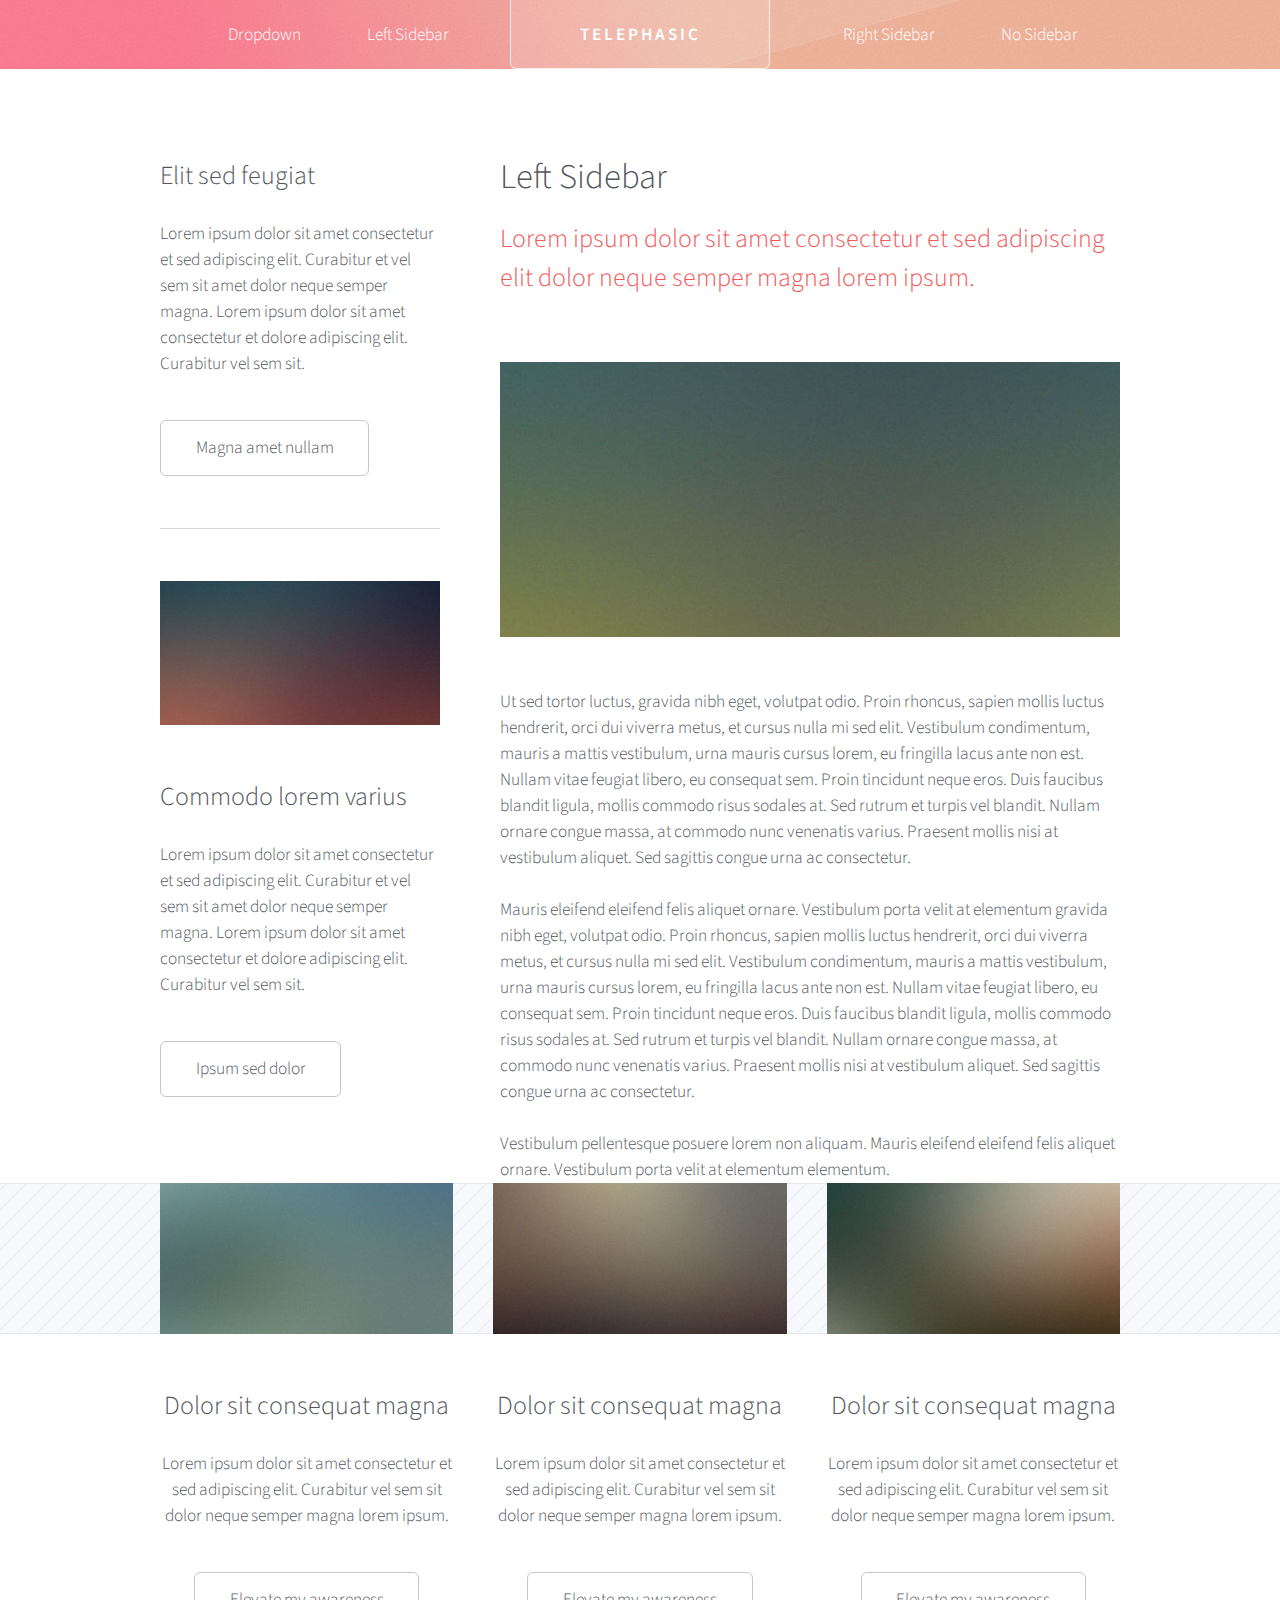
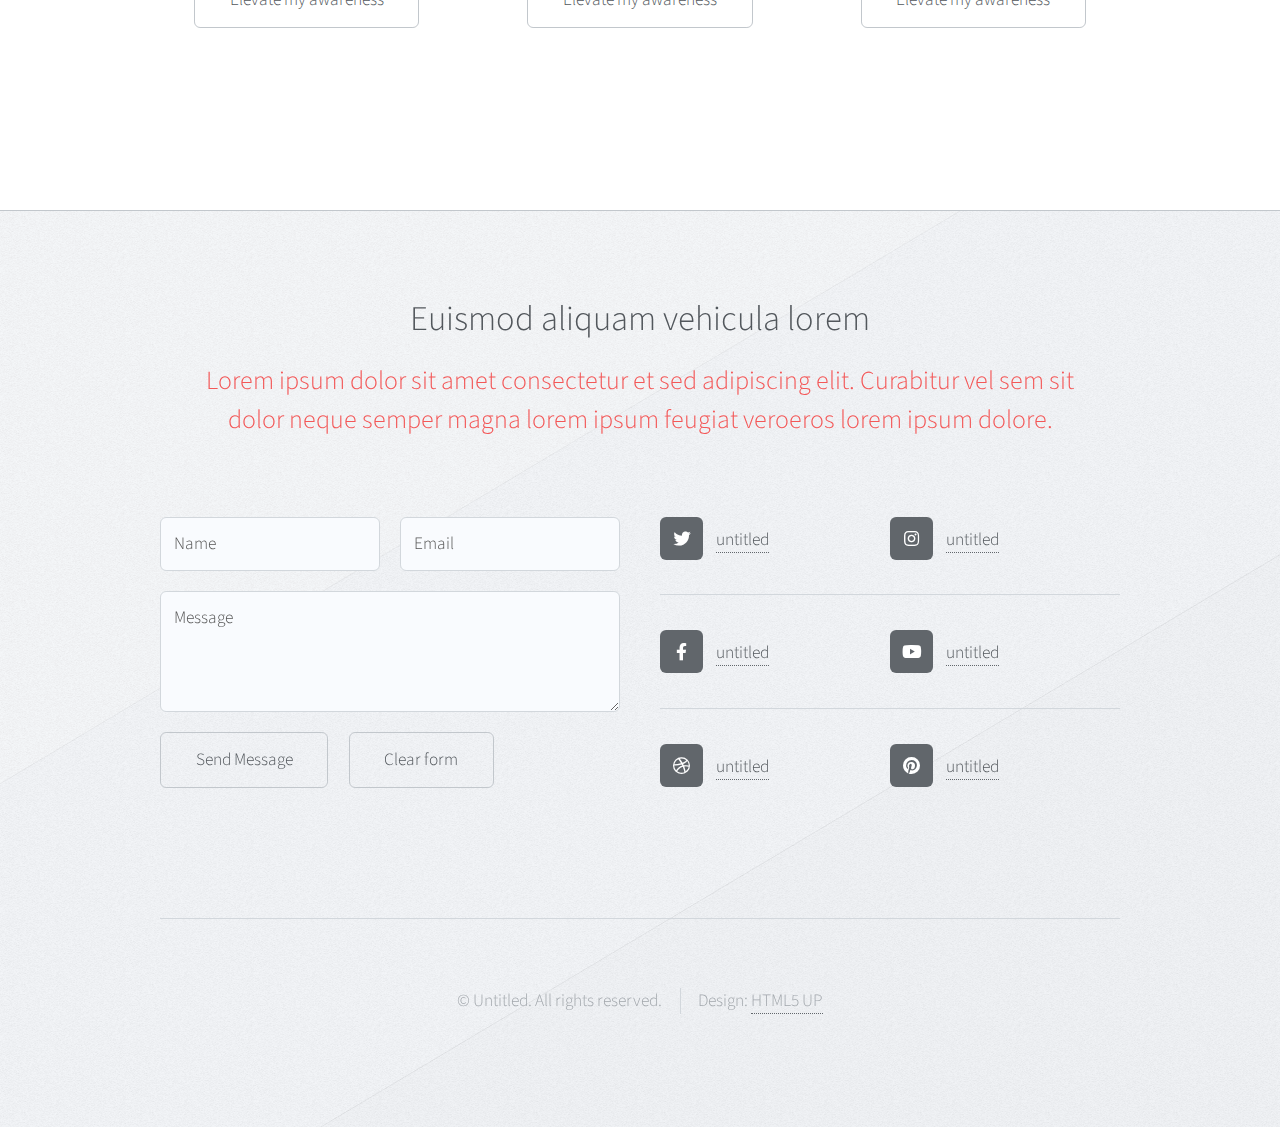
<file: left-sidebar.html>
<!DOCTYPE HTML>
<!--
	Telephasic by HTML5 UP
	html5up.net | @ajlkn
	Free for personal and commercial use under the CCA 3.0 license (html5up.net/license)
-->
<html>
	<head>
		<title>Telephasic by HTML5 UP</title>
		<meta charset="utf-8" />
		<meta name="viewport" content="width=device-width, initial-scale=1, user-scalable=no" />
		<link rel="stylesheet" href="assets/css/main.css" />
	</head>
	<body class="left-sidebar is-preload">
		<div id="page-wrapper">

			<!-- Header -->
				<div id="header-wrapper">
					<div id="header" class="container">

						<!-- Logo -->
							<h1 id="logo"><a href="index.html">Telephasic</a></h1>

						<!-- Nav -->
							<nav id="nav">
								<ul>
									<li>
										<a href="#">Dropdown</a>
										<ul>
											<li><a href="#">Lorem ipsum dolor</a></li>
											<li><a href="#">Magna phasellus</a></li>
											<li><a href="#">Etiam dolore nisl</a></li>
											<li>
												<a href="#">Phasellus consequat</a>
												<ul>
													<li><a href="#">Lorem ipsum dolor</a></li>
													<li><a href="#">Phasellus consequat</a></li>
													<li><a href="#">Magna phasellus</a></li>
													<li><a href="#">Etiam dolore nisl</a></li>
												</ul>
											</li>
											<li><a href="#">Veroeros feugiat</a></li>
										</ul>
									</li>
									<li><a href="left-sidebar.html">Left Sidebar</a></li>
									<li class="break"><a href="right-sidebar.html">Right Sidebar</a></li>
									<li><a href="no-sidebar.html">No Sidebar</a></li>
								</ul>
							</nav>

					</div>
				</div>

			<!-- Main -->
				<div class="wrapper">
					<div class="container" id="main">
						<div class="row gtr-150">
							<div class="col-4 col-12-narrower">

								<!-- Sidebar -->
									<section id="sidebar">
										<section>
											<header>
												<h3>Elit sed feugiat</h3>
											</header>
											<p>Lorem ipsum dolor sit amet consectetur et sed adipiscing elit. Curabitur et vel
											sem sit amet dolor neque semper magna. Lorem ipsum dolor sit amet consectetur et dolore
											adipiscing elit. Curabitur vel sem sit.</p>
											<ul class="actions">
												<li><a href="#" class="button">Magna amet nullam</a></li>
											</ul>
										</section>
										<section>
											<a href="#" class="image featured"><img src="images/pic07.jpg" alt="" /></a>
											<header>
												<h3>Commodo lorem varius</h3>
											</header>
											<p>Lorem ipsum dolor sit amet consectetur et sed adipiscing elit. Curabitur et vel
											sem sit amet dolor neque semper magna. Lorem ipsum dolor sit amet consectetur et dolore
											adipiscing elit. Curabitur vel sem sit.</p>
											<ul class="actions">
												<li><a href="#" class="button">Ipsum sed dolor</a></li>
											</ul>
										</section>
									</section>

							</div>
							<div class="col-8 col-12-narrower imp-narrower">

								<!-- Content -->
									<article id="content">
										<header>
											<h2>Left Sidebar</h2>
											<p>Lorem ipsum dolor sit amet consectetur et sed adipiscing elit
											dolor neque semper magna lorem ipsum.</p>
										</header>
										<a href="#" class="image featured"><img src="images/pic02.jpg" alt="" /></a>
										<p>Ut sed tortor luctus, gravida nibh eget, volutpat odio. Proin rhoncus, sapien
										mollis luctus hendrerit, orci dui viverra metus, et cursus nulla mi sed elit. Vestibulum
										condimentum, mauris a mattis vestibulum, urna mauris cursus lorem, eu fringilla lacus
										ante non est. Nullam vitae feugiat libero, eu consequat sem. Proin tincidunt neque
										eros. Duis faucibus blandit ligula, mollis commodo risus sodales at. Sed rutrum et
										turpis vel blandit. Nullam ornare congue massa, at commodo nunc venenatis varius.
										Praesent mollis nisi at vestibulum aliquet. Sed sagittis congue urna ac consectetur.</p>
										<p>Mauris eleifend eleifend felis aliquet ornare. Vestibulum porta velit at elementum
										gravida nibh eget, volutpat odio. Proin rhoncus, sapien
										mollis luctus hendrerit, orci dui viverra metus, et cursus nulla mi sed elit. Vestibulum
										condimentum, mauris a mattis vestibulum, urna mauris cursus lorem, eu fringilla lacus
										ante non est. Nullam vitae feugiat libero, eu consequat sem. Proin tincidunt neque
										eros. Duis faucibus blandit ligula, mollis commodo risus sodales at. Sed rutrum et
										turpis vel blandit. Nullam ornare congue massa, at commodo nunc venenatis varius.
										Praesent mollis nisi at vestibulum aliquet. Sed sagittis congue urna ac consectetur.</p>
										<p>Vestibulum pellentesque posuere lorem non aliquam. Mauris eleifend eleifend
										felis aliquet ornare. Vestibulum porta velit at elementum elementum.</p>
									</article>

							</div>
						</div>
						<div class="row features">
							<section class="col-4 col-12-narrower feature">
								<div class="image-wrapper first">
									<a href="#" class="image featured"><img src="images/pic03.jpg" alt="" /></a>
								</div>
								<header>
									<h3>Dolor sit consequat magna</h3>
								</header>
								<p>Lorem ipsum dolor sit amet consectetur et sed adipiscing elit. Curabitur
								vel sem sit dolor neque semper magna lorem ipsum.</p>
								<ul class="actions">
									<li><a href="#" class="button">Elevate my awareness</a></li>
								</ul>
							</section>
							<section class="col-4 col-12-narrower feature">
								<div class="image-wrapper">
									<a href="#" class="image featured"><img src="images/pic04.jpg" alt="" /></a>
								</div>
								<header>
									<h3>Dolor sit consequat magna</h3>
								</header>
								<p>Lorem ipsum dolor sit amet consectetur et sed adipiscing elit. Curabitur
								vel sem sit dolor neque semper magna lorem ipsum.</p>
								<ul class="actions">
									<li><a href="#" class="button">Elevate my awareness</a></li>
								</ul>
							</section>
							<section class="col-4 col-12-narrower feature">
								<div class="image-wrapper">
									<a href="#" class="image featured"><img src="images/pic05.jpg" alt="" /></a>
								</div>
								<header>
									<h3>Dolor sit consequat magna</h3>
								</header>
								<p>Lorem ipsum dolor sit amet consectetur et sed adipiscing elit. Curabitur
								vel sem sit dolor neque semper magna lorem ipsum.</p>
								<ul class="actions">
									<li><a href="#" class="button">Elevate my awareness</a></li>
								</ul>
							</section>
						</div>
					</div>
				</div>

			<!-- Footer -->
				<div id="footer-wrapper">
					<div id="footer" class="container">
						<header class="major">
							<h2>Euismod aliquam vehicula lorem</h2>
							<p>Lorem ipsum dolor sit amet consectetur et sed adipiscing elit. Curabitur vel sem sit<br />
							dolor neque semper magna lorem ipsum feugiat veroeros lorem ipsum dolore.</p>
						</header>
						<div class="row">
							<section class="col-6 col-12-narrower">
								<form method="post" action="#">
									<div class="row gtr-50">
										<div class="col-6 col-12-mobile">
											<input name="name" placeholder="Name" type="text" />
										</div>
										<div class="col-6 col-12-mobile">
											<input name="email" placeholder="Email" type="text" />
										</div>
										<div class="col-12">
											<textarea name="message" placeholder="Message"></textarea>
										</div>
										<div class="col-12">
											<ul class="actions">
												<li><input type="submit" value="Send Message" /></li>
												<li><input type="reset" value="Clear form" /></li>
											</ul>
										</div>
									</div>
								</form>
							</section>
							<section class="col-6 col-12-narrower">
								<div class="row gtr-0">
									<ul class="divided icons col-6 col-12-mobile">
										<li class="icon brands fa-twitter"><a href="#"><span class="extra">twitter.com/</span>untitled</a></li>
										<li class="icon brands fa-facebook-f"><a href="#"><span class="extra">facebook.com/</span>untitled</a></li>
										<li class="icon brands fa-dribbble"><a href="#"><span class="extra">dribbble.com/</span>untitled</a></li>
									</ul>
									<ul class="divided icons col-6 col-12-mobile">
										<li class="icon brands fa-instagram"><a href="#"><span class="extra">instagram.com/</span>untitled</a></li>
										<li class="icon brands fa-youtube"><a href="#"><span class="extra">youtube.com/</span>untitled</a></li>
										<li class="icon brands fa-pinterest"><a href="#"><span class="extra">pinterest.com/</span>untitled</a></li>
									</ul>
								</div>
							</section>
						</div>
					</div>
					<div id="copyright" class="container">
						<ul class="menu">
							<li>&copy; Untitled. All rights reserved.</li><li>Design: <a href="http://html5up.net">HTML5 UP</a></li>
						</ul>
					</div>
				</div>

		</div>

		<!-- Scripts -->
			<script src="assets/js/jquery.min.js"></script>
			<script src="assets/js/jquery.dropotron.min.js"></script>
			<script src="assets/js/browser.min.js"></script>
			<script src="assets/js/breakpoints.min.js"></script>
			<script src="assets/js/util.js"></script>
			<script src="assets/js/main.js"></script>

	</body>
</html>
</file>
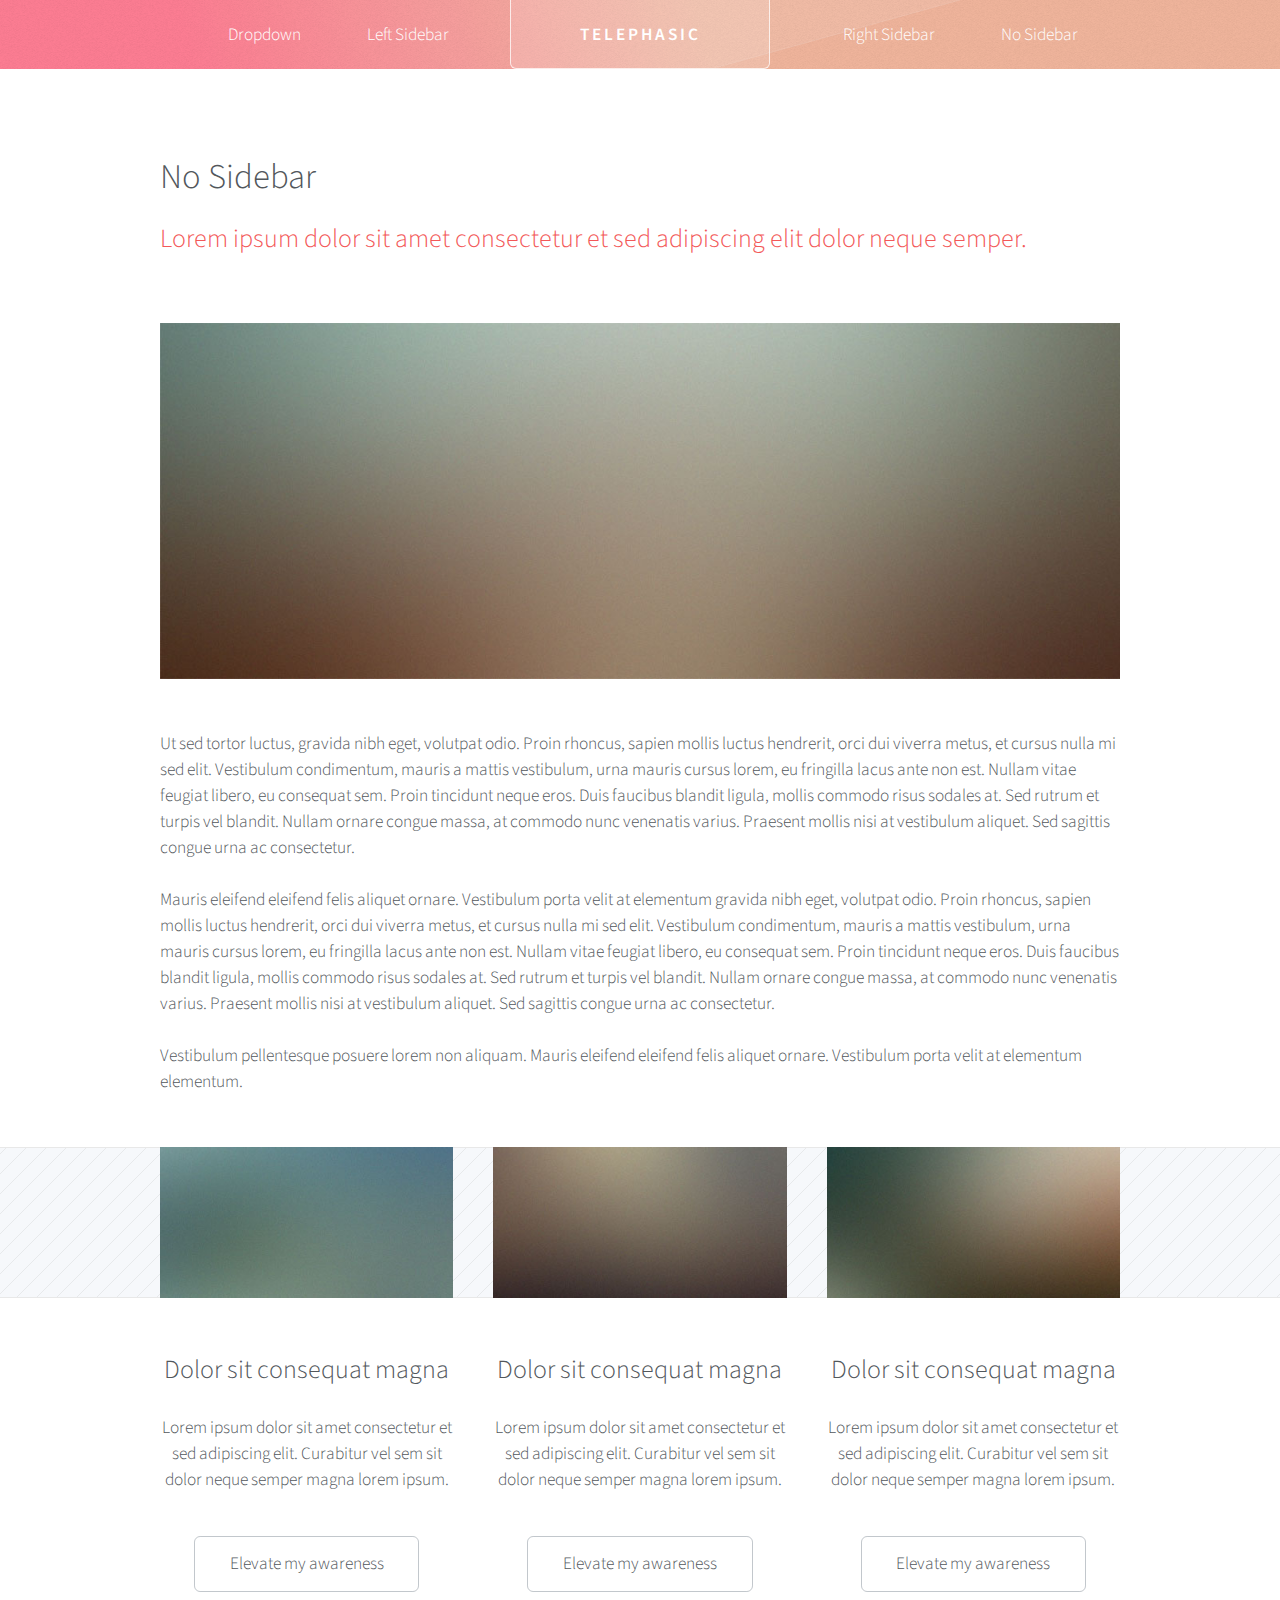
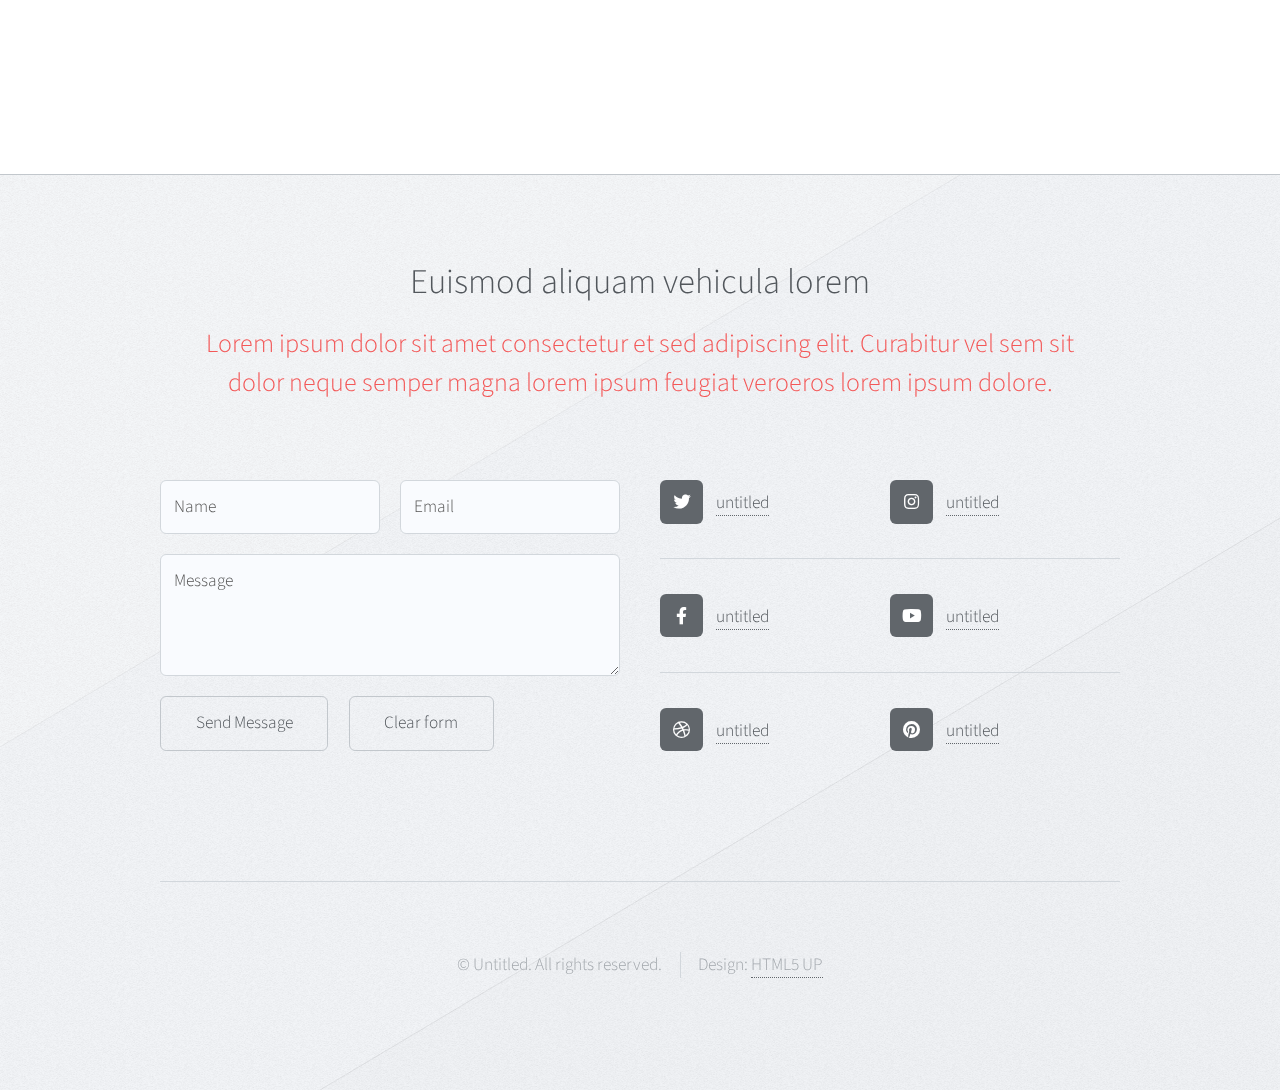
<file: no-sidebar.html>
<!DOCTYPE HTML>
<!--
	Telephasic by HTML5 UP
	html5up.net | @ajlkn
	Free for personal and commercial use under the CCA 3.0 license (html5up.net/license)
-->
<html>
	<head>
		<title>Telephasic by HTML5 UP</title>
		<meta charset="utf-8" />
		<meta name="viewport" content="width=device-width, initial-scale=1, user-scalable=no" />
		<link rel="stylesheet" href="assets/css/main.css" />
	</head>
	<body class="no-sidebar is-preload">
		<div id="page-wrapper">

			<!-- Header -->
				<div id="header-wrapper">
					<div id="header" class="container">

						<!-- Logo -->
							<h1 id="logo"><a href="index.html">Telephasic</a></h1>

						<!-- Nav -->
							<nav id="nav">
								<ul>
									<li>
										<a href="#">Dropdown</a>
										<ul>
											<li><a href="#">Lorem ipsum dolor</a></li>
											<li><a href="#">Magna phasellus</a></li>
											<li><a href="#">Etiam dolore nisl</a></li>
											<li>
												<a href="#">Phasellus consequat</a>
												<ul>
													<li><a href="#">Lorem ipsum dolor</a></li>
													<li><a href="#">Phasellus consequat</a></li>
													<li><a href="#">Magna phasellus</a></li>
													<li><a href="#">Etiam dolore nisl</a></li>
												</ul>
											</li>
											<li><a href="#">Veroeros feugiat</a></li>
										</ul>
									</li>
									<li><a href="left-sidebar.html">Left Sidebar</a></li>
									<li class="break"><a href="right-sidebar.html">Right Sidebar</a></li>
									<li><a href="no-sidebar.html">No Sidebar</a></li>
								</ul>
							</nav>

					</div>
				</div>

			<!-- Main -->
				<div class="wrapper">
					<div class="container" id="main">

						<!-- Content -->
							<article id="content">
								<header>
									<h2>No Sidebar</h2>
									<p>Lorem ipsum dolor sit amet consectetur et sed adipiscing elit
									dolor neque semper.</p>
								</header>
								<a href="#" class="image featured"><img src="images/pic06.jpg" alt="" /></a>
								<p>Ut sed tortor luctus, gravida nibh eget, volutpat odio. Proin rhoncus, sapien
								mollis luctus hendrerit, orci dui viverra metus, et cursus nulla mi sed elit. Vestibulum
								condimentum, mauris a mattis vestibulum, urna mauris cursus lorem, eu fringilla lacus
								ante non est. Nullam vitae feugiat libero, eu consequat sem. Proin tincidunt neque
								eros. Duis faucibus blandit ligula, mollis commodo risus sodales at. Sed rutrum et
								turpis vel blandit. Nullam ornare congue massa, at commodo nunc venenatis varius.
								Praesent mollis nisi at vestibulum aliquet. Sed sagittis congue urna ac consectetur.</p>
								<p>Mauris eleifend eleifend felis aliquet ornare. Vestibulum porta velit at elementum
								gravida nibh eget, volutpat odio. Proin rhoncus, sapien
								mollis luctus hendrerit, orci dui viverra metus, et cursus nulla mi sed elit. Vestibulum
								condimentum, mauris a mattis vestibulum, urna mauris cursus lorem, eu fringilla lacus
								ante non est. Nullam vitae feugiat libero, eu consequat sem. Proin tincidunt neque
								eros. Duis faucibus blandit ligula, mollis commodo risus sodales at. Sed rutrum et
								turpis vel blandit. Nullam ornare congue massa, at commodo nunc venenatis varius.
								Praesent mollis nisi at vestibulum aliquet. Sed sagittis congue urna ac consectetur.</p>
								<p>Vestibulum pellentesque posuere lorem non aliquam. Mauris eleifend eleifend
								felis aliquet ornare. Vestibulum porta velit at elementum elementum.</p>
							</article>

						<div class="row features">
							<section class="col-4 col-12-narrower feature">
								<div class="image-wrapper first">
									<a href="#" class="image featured"><img src="images/pic03.jpg" alt="" /></a>
								</div>
								<header>
									<h3>Dolor sit consequat magna</h3>
								</header>
								<p>Lorem ipsum dolor sit amet consectetur et sed adipiscing elit. Curabitur
								vel sem sit dolor neque semper magna lorem ipsum.</p>
								<ul class="actions">
									<li><a href="#" class="button">Elevate my awareness</a></li>
								</ul>
							</section>
							<section class="col-4 col-12-narrower feature">
								<div class="image-wrapper">
									<a href="#" class="image featured"><img src="images/pic04.jpg" alt="" /></a>
								</div>
								<header>
									<h3>Dolor sit consequat magna</h3>
								</header>
								<p>Lorem ipsum dolor sit amet consectetur et sed adipiscing elit. Curabitur
								vel sem sit dolor neque semper magna lorem ipsum.</p>
								<ul class="actions">
									<li><a href="#" class="button">Elevate my awareness</a></li>
								</ul>
							</section>
							<section class="col-4 col-12-narrower feature">
								<div class="image-wrapper">
									<a href="#" class="image featured"><img src="images/pic05.jpg" alt="" /></a>
								</div>
								<header>
									<h3>Dolor sit consequat magna</h3>
								</header>
								<p>Lorem ipsum dolor sit amet consectetur et sed adipiscing elit. Curabitur
								vel sem sit dolor neque semper magna lorem ipsum.</p>
								<ul class="actions">
									<li><a href="#" class="button">Elevate my awareness</a></li>
								</ul>
							</section>
						</div>
					</div>
				</div>

			<!-- Footer -->
				<div id="footer-wrapper">
					<div id="footer" class="container">
						<header class="major">
							<h2>Euismod aliquam vehicula lorem</h2>
							<p>Lorem ipsum dolor sit amet consectetur et sed adipiscing elit. Curabitur vel sem sit<br />
							dolor neque semper magna lorem ipsum feugiat veroeros lorem ipsum dolore.</p>
						</header>
						<div class="row">
							<section class="col-6 col-12-narrower">
								<form method="post" action="#">
									<div class="row gtr-50">
										<div class="col-6 col-12-mobile">
											<input name="name" placeholder="Name" type="text" />
										</div>
										<div class="col-6 col-12-mobile">
											<input name="email" placeholder="Email" type="text" />
										</div>
										<div class="col-12">
											<textarea name="message" placeholder="Message"></textarea>
										</div>
										<div class="col-12">
											<ul class="actions">
												<li><input type="submit" value="Send Message" /></li>
												<li><input type="reset" value="Clear form" /></li>
											</ul>
										</div>
									</div>
								</form>
							</section>
							<section class="col-6 col-12-narrower">
								<div class="row gtr-0">
									<ul class="divided icons col-6 col-12-mobile">
										<li class="icon brands fa-twitter"><a href="#"><span class="extra">twitter.com/</span>untitled</a></li>
										<li class="icon brands fa-facebook-f"><a href="#"><span class="extra">facebook.com/</span>untitled</a></li>
										<li class="icon brands fa-dribbble"><a href="#"><span class="extra">dribbble.com/</span>untitled</a></li>
									</ul>
									<ul class="divided icons col-6 col-12-mobile">
										<li class="icon brands fa-instagram"><a href="#"><span class="extra">instagram.com/</span>untitled</a></li>
										<li class="icon brands fa-youtube"><a href="#"><span class="extra">youtube.com/</span>untitled</a></li>
										<li class="icon brands fa-pinterest"><a href="#"><span class="extra">pinterest.com/</span>untitled</a></li>
									</ul>
								</div>
							</section>
						</div>
					</div>
					<div id="copyright" class="container">
						<ul class="menu">
							<li>&copy; Untitled. All rights reserved.</li><li>Design: <a href="http://html5up.net">HTML5 UP</a></li>
						</ul>
					</div>
				</div>

		</div>

		<!-- Scripts -->
			<script src="assets/js/jquery.min.js"></script>
			<script src="assets/js/jquery.dropotron.min.js"></script>
			<script src="assets/js/browser.min.js"></script>
			<script src="assets/js/breakpoints.min.js"></script>
			<script src="assets/js/util.js"></script>
			<script src="assets/js/main.js"></script>

	</body>
</html>
</file>
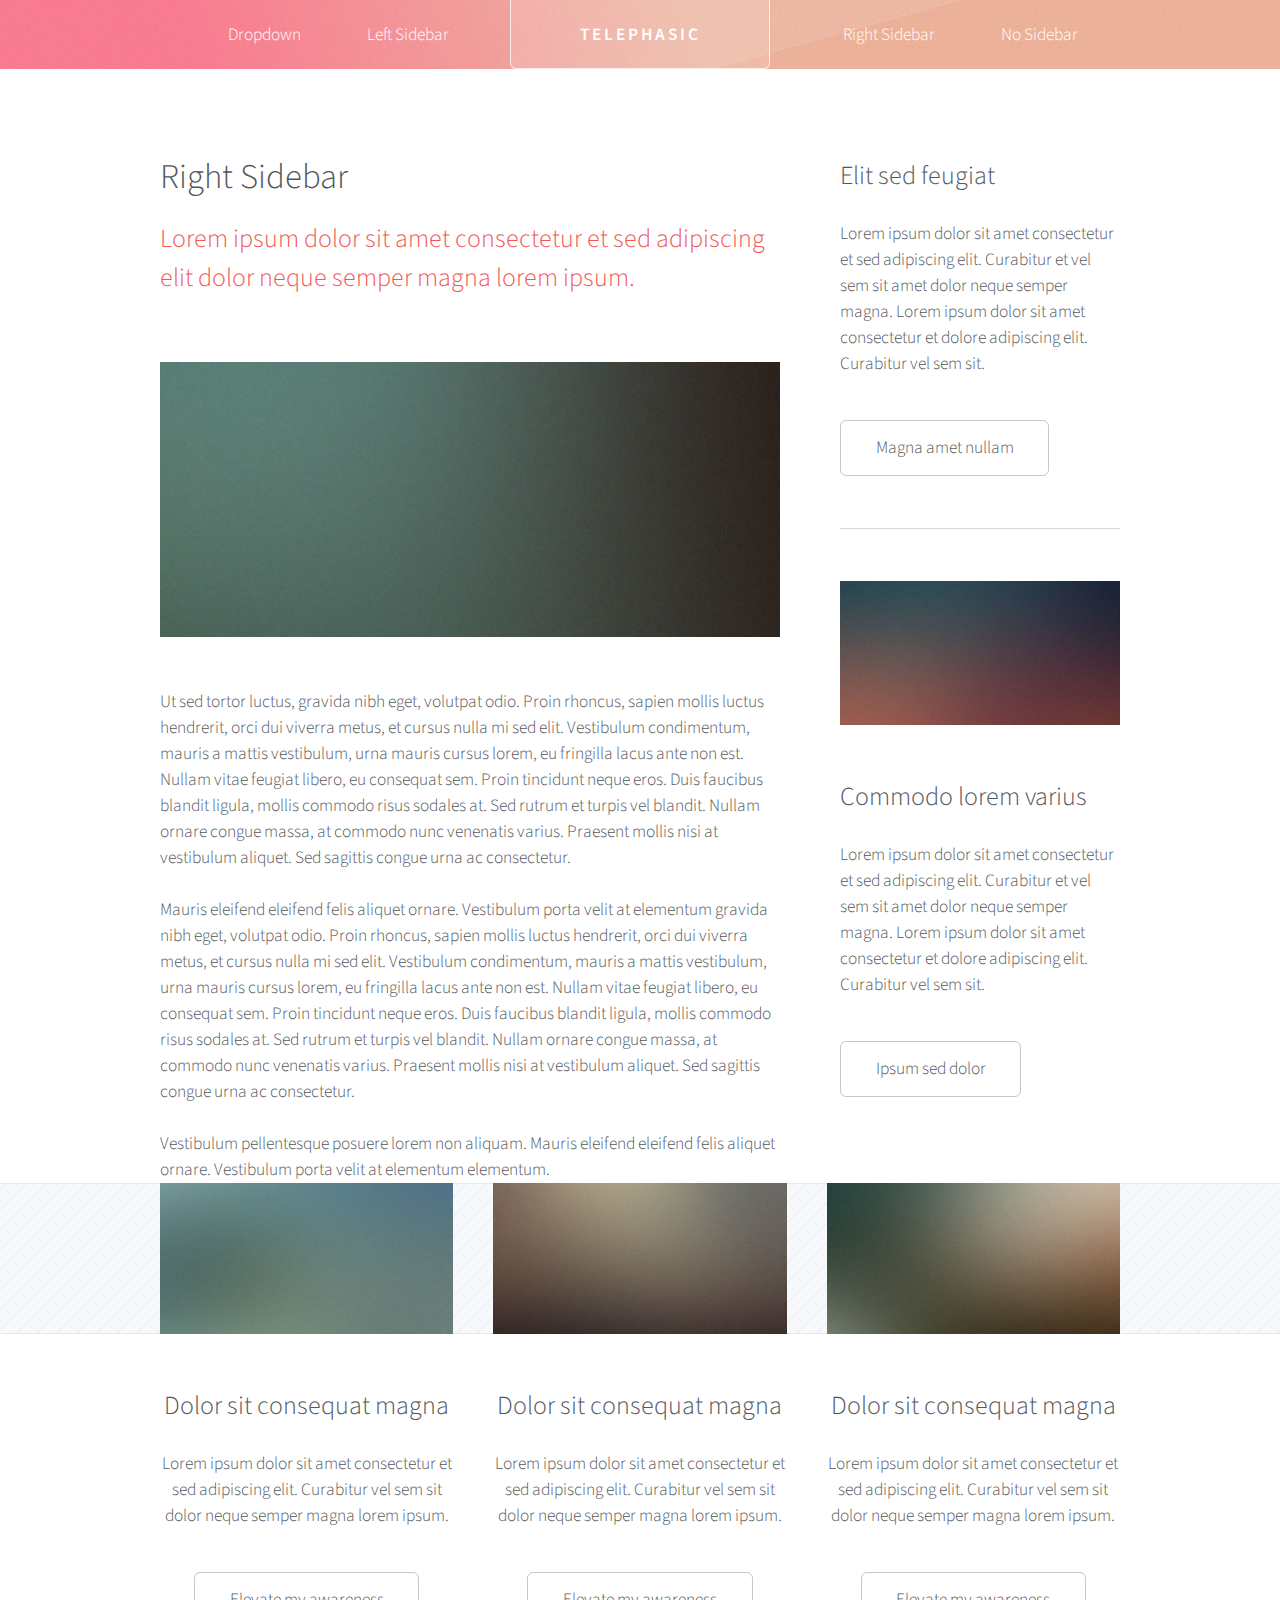
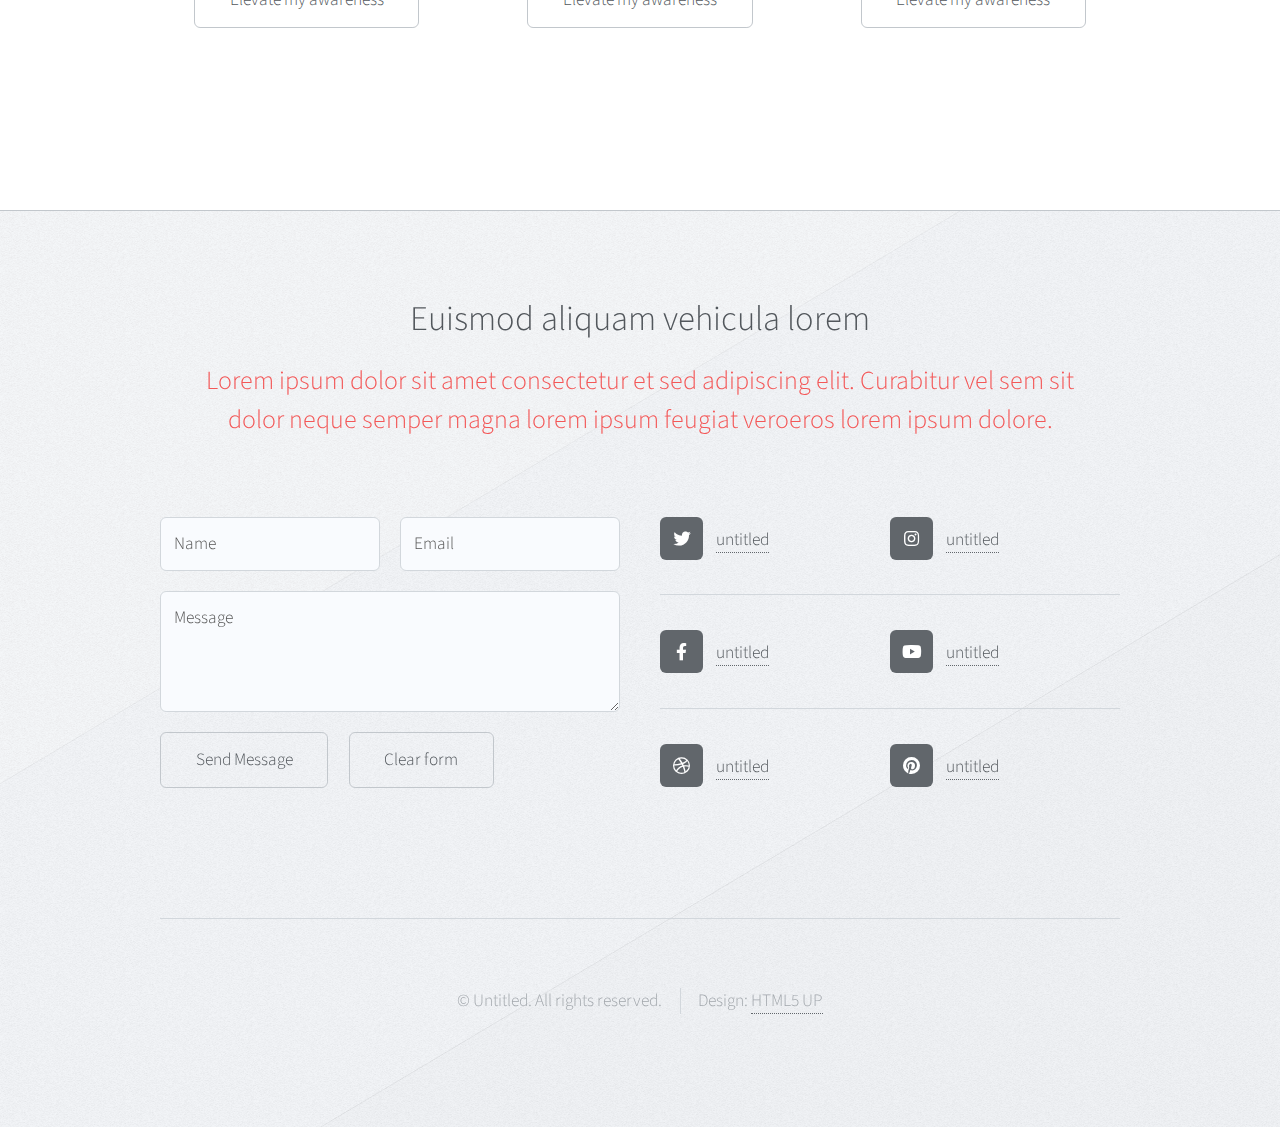
<file: right-sidebar.html>
<!DOCTYPE HTML>
<!--
	Telephasic by HTML5 UP
	html5up.net | @ajlkn
	Free for personal and commercial use under the CCA 3.0 license (html5up.net/license)
-->
<html>
	<head>
		<title>Telephasic by HTML5 UP</title>
		<meta charset="utf-8" />
		<meta name="viewport" content="width=device-width, initial-scale=1, user-scalable=no" />
		<link rel="stylesheet" href="assets/css/main.css" />
	</head>
	<body class="right-sidebar is-preload">
		<div id="page-wrapper">

			<!-- Header -->
				<div id="header-wrapper">
					<div id="header" class="container">

						<!-- Logo -->
							<h1 id="logo"><a href="index.html">Telephasic</a></h1>

						<!-- Nav -->
							<nav id="nav">
								<ul>
									<li>
										<a href="#">Dropdown</a>
										<ul>
											<li><a href="#">Lorem ipsum dolor</a></li>
											<li><a href="#">Magna phasellus</a></li>
											<li><a href="#">Etiam dolore nisl</a></li>
											<li>
												<a href="#">Phasellus consequat</a>
												<ul>
													<li><a href="#">Lorem ipsum dolor</a></li>
													<li><a href="#">Phasellus consequat</a></li>
													<li><a href="#">Magna phasellus</a></li>
													<li><a href="#">Etiam dolore nisl</a></li>
												</ul>
											</li>
											<li><a href="#">Veroeros feugiat</a></li>
										</ul>
									</li>
									<li><a href="left-sidebar.html">Left Sidebar</a></li>
									<li class="break"><a href="right-sidebar.html">Right Sidebar</a></li>
									<li><a href="no-sidebar.html">No Sidebar</a></li>
								</ul>
							</nav>

					</div>
				</div>

			<!-- Main -->
				<div class="wrapper">
					<div class="container" id="main">
						<div class="row gtr-150">
							<div class="col-8 col-12-narrower">

								<!-- Content -->
									<article id="content">
										<header>
											<h2>Right Sidebar</h2>
											<p>Lorem ipsum dolor sit amet consectetur et sed adipiscing elit
											dolor neque semper magna lorem ipsum.</p>
										</header>
										<a href="#" class="image featured"><img src="images/pic01.jpg" alt="" /></a>
										<p>Ut sed tortor luctus, gravida nibh eget, volutpat odio. Proin rhoncus, sapien
										mollis luctus hendrerit, orci dui viverra metus, et cursus nulla mi sed elit. Vestibulum
										condimentum, mauris a mattis vestibulum, urna mauris cursus lorem, eu fringilla lacus
										ante non est. Nullam vitae feugiat libero, eu consequat sem. Proin tincidunt neque
										eros. Duis faucibus blandit ligula, mollis commodo risus sodales at. Sed rutrum et
										turpis vel blandit. Nullam ornare congue massa, at commodo nunc venenatis varius.
										Praesent mollis nisi at vestibulum aliquet. Sed sagittis congue urna ac consectetur.</p>
										<p>Mauris eleifend eleifend felis aliquet ornare. Vestibulum porta velit at elementum
										gravida nibh eget, volutpat odio. Proin rhoncus, sapien
										mollis luctus hendrerit, orci dui viverra metus, et cursus nulla mi sed elit. Vestibulum
										condimentum, mauris a mattis vestibulum, urna mauris cursus lorem, eu fringilla lacus
										ante non est. Nullam vitae feugiat libero, eu consequat sem. Proin tincidunt neque
										eros. Duis faucibus blandit ligula, mollis commodo risus sodales at. Sed rutrum et
										turpis vel blandit. Nullam ornare congue massa, at commodo nunc venenatis varius.
										Praesent mollis nisi at vestibulum aliquet. Sed sagittis congue urna ac consectetur.</p>
										<p>Vestibulum pellentesque posuere lorem non aliquam. Mauris eleifend eleifend
										felis aliquet ornare. Vestibulum porta velit at elementum elementum.</p>
									</article>

							</div>
							<div class="col-4 col-12-narrower">

								<!-- Sidebar -->
									<section id="sidebar">
										<section>
											<header>
												<h3>Elit sed feugiat</h3>
											</header>
											<p>Lorem ipsum dolor sit amet consectetur et sed adipiscing elit. Curabitur et vel
											sem sit amet dolor neque semper magna. Lorem ipsum dolor sit amet consectetur et dolore
											adipiscing elit. Curabitur vel sem sit.</p>
											<ul class="actions">
												<li><a href="#" class="button">Magna amet nullam</a></li>
											</ul>
										</section>
										<section>
											<a href="#" class="image featured"><img src="images/pic07.jpg" alt="" /></a>
											<header>
												<h3>Commodo lorem varius</h3>
											</header>
											<p>Lorem ipsum dolor sit amet consectetur et sed adipiscing elit. Curabitur et vel
											sem sit amet dolor neque semper magna. Lorem ipsum dolor sit amet consectetur et dolore
											adipiscing elit. Curabitur vel sem sit.</p>
											<ul class="actions">
												<li><a href="#" class="button">Ipsum sed dolor</a></li>
											</ul>
										</section>
									</section>

							</div>
						</div>
						<div class="row features">
							<section class="col-4 col-12-narrower feature">
								<div class="image-wrapper first">
									<a href="#" class="image featured"><img src="images/pic03.jpg" alt="" /></a>
								</div>
								<header>
									<h3>Dolor sit consequat magna</h3>
								</header>
								<p>Lorem ipsum dolor sit amet consectetur et sed adipiscing elit. Curabitur
								vel sem sit dolor neque semper magna lorem ipsum.</p>
								<ul class="actions">
									<li><a href="#" class="button">Elevate my awareness</a></li>
								</ul>
							</section>
							<section class="col-4 col-12-narrower feature">
								<div class="image-wrapper">
									<a href="#" class="image featured"><img src="images/pic04.jpg" alt="" /></a>
								</div>
								<header>
									<h3>Dolor sit consequat magna</h3>
								</header>
								<p>Lorem ipsum dolor sit amet consectetur et sed adipiscing elit. Curabitur
								vel sem sit dolor neque semper magna lorem ipsum.</p>
								<ul class="actions">
									<li><a href="#" class="button">Elevate my awareness</a></li>
								</ul>
							</section>
							<section class="col-4 col-12-narrower feature">
								<div class="image-wrapper">
									<a href="#" class="image featured"><img src="images/pic05.jpg" alt="" /></a>
								</div>
								<header>
									<h3>Dolor sit consequat magna</h3>
								</header>
								<p>Lorem ipsum dolor sit amet consectetur et sed adipiscing elit. Curabitur
								vel sem sit dolor neque semper magna lorem ipsum.</p>
								<ul class="actions">
									<li><a href="#" class="button">Elevate my awareness</a></li>
								</ul>
							</section>
						</div>
					</div>
				</div>

			<!-- Footer -->
				<div id="footer-wrapper">
					<div id="footer" class="container">
						<header class="major">
							<h2>Euismod aliquam vehicula lorem</h2>
							<p>Lorem ipsum dolor sit amet consectetur et sed adipiscing elit. Curabitur vel sem sit<br />
							dolor neque semper magna lorem ipsum feugiat veroeros lorem ipsum dolore.</p>
						</header>
						<div class="row">
							<section class="col-6 col-12-narrower">
								<form method="post" action="#">
									<div class="row gtr-50">
										<div class="col-6 col-12-mobile">
											<input name="name" placeholder="Name" type="text" />
										</div>
										<div class="col-6 col-12-mobile">
											<input name="email" placeholder="Email" type="text" />
										</div>
										<div class="col-12">
											<textarea name="message" placeholder="Message"></textarea>
										</div>
										<div class="col-12">
											<ul class="actions">
												<li><input type="submit" value="Send Message" /></li>
												<li><input type="reset" value="Clear form" /></li>
											</ul>
										</div>
									</div>
								</form>
							</section>
							<section class="col-6 col-12-narrower">
								<div class="row gtr-0">
									<ul class="divided icons col-6 col-12-mobile">
										<li class="icon brands fa-twitter"><a href="#"><span class="extra">twitter.com/</span>untitled</a></li>
										<li class="icon brands fa-facebook-f"><a href="#"><span class="extra">facebook.com/</span>untitled</a></li>
										<li class="icon brands fa-dribbble"><a href="#"><span class="extra">dribbble.com/</span>untitled</a></li>
									</ul>
									<ul class="divided icons col-6 col-12-mobile">
										<li class="icon brands fa-instagram"><a href="#"><span class="extra">instagram.com/</span>untitled</a></li>
										<li class="icon brands fa-youtube"><a href="#"><span class="extra">youtube.com/</span>untitled</a></li>
										<li class="icon brands fa-pinterest"><a href="#"><span class="extra">pinterest.com/</span>untitled</a></li>
									</ul>
								</div>
							</section>
						</div>
					</div>
					<div id="copyright" class="container">
						<ul class="menu">
							<li>&copy; Untitled. All rights reserved.</li><li>Design: <a href="http://html5up.net">HTML5 UP</a></li>
						</ul>
					</div>
				</div>

		</div>

		<!-- Scripts -->
			<script src="assets/js/jquery.min.js"></script>
			<script src="assets/js/jquery.dropotron.min.js"></script>
			<script src="assets/js/browser.min.js"></script>
			<script src="assets/js/breakpoints.min.js"></script>
			<script src="assets/js/util.js"></script>
			<script src="assets/js/main.js"></script>

	</body>
</html>
</file>
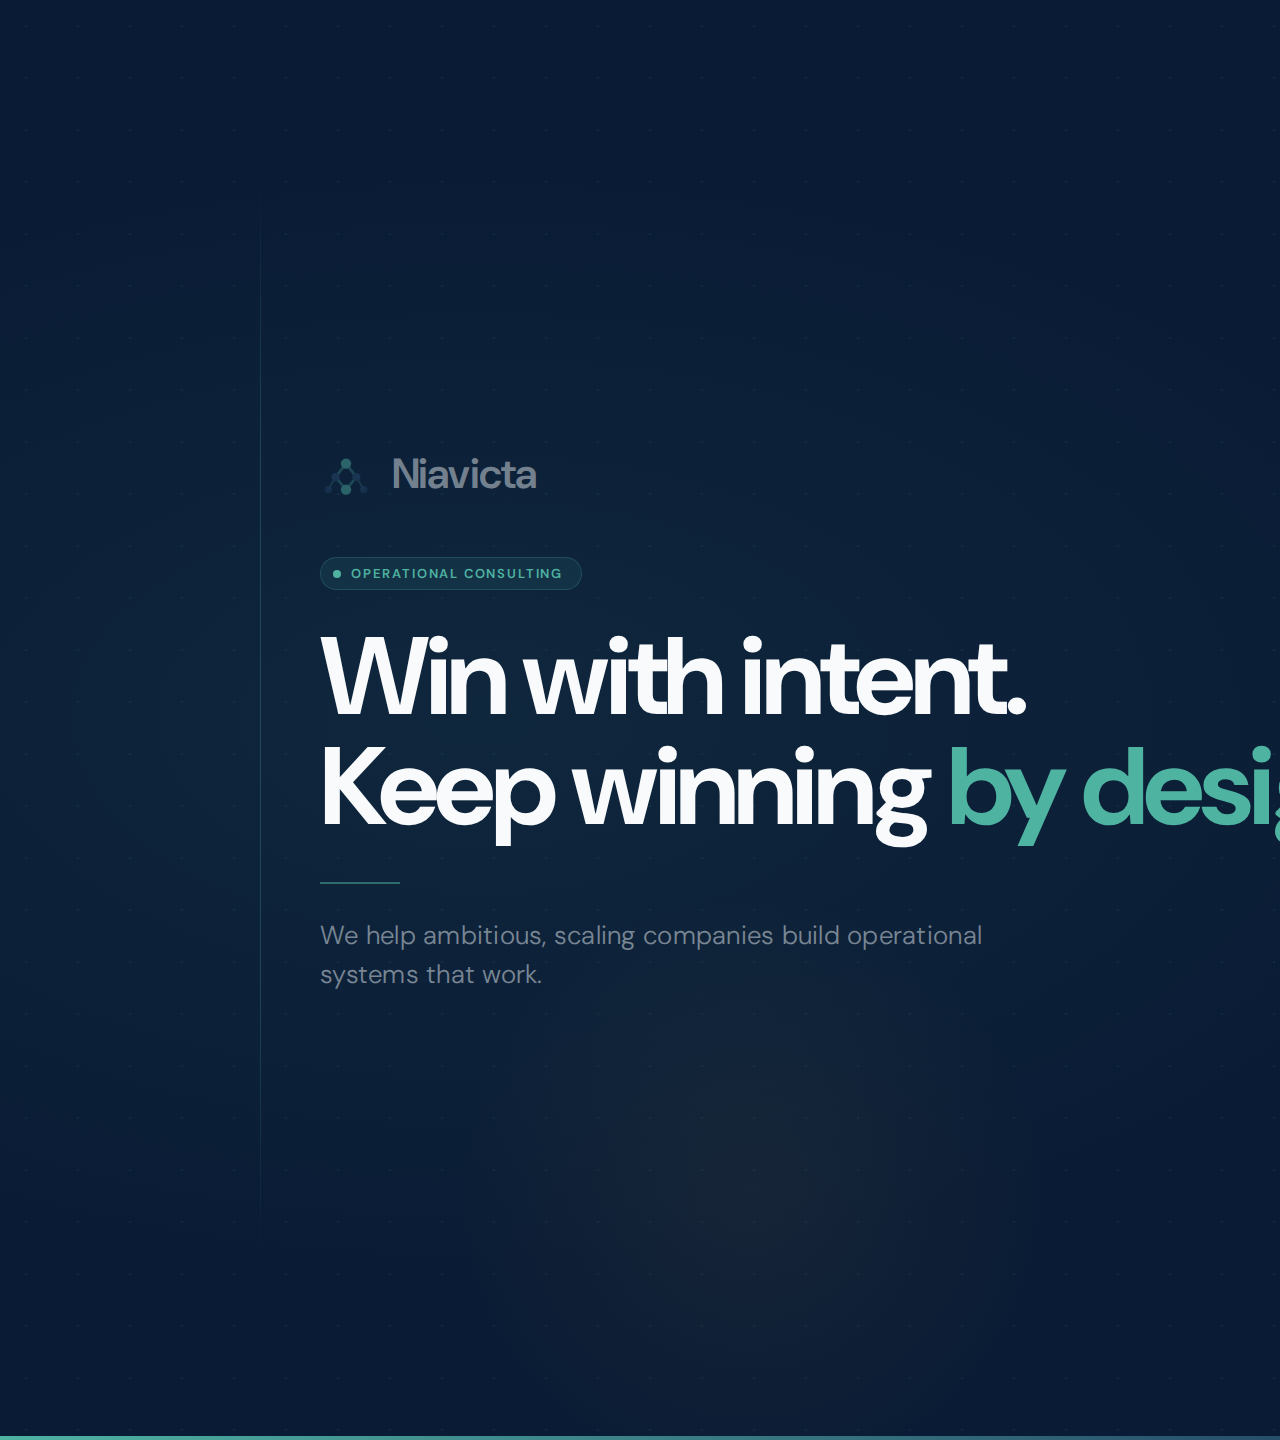
<file: brand_assets/desktop_background.html>
<!DOCTYPE html>
<html lang="en">
<head>
<meta charset="UTF-8">
<title>Niavicta Desktop Wallpaper – Tagline</title>
<link href="https://fonts.googleapis.com/css2?family=DM+Sans:wght@300;400;500;600;700&display=swap" rel="stylesheet">
<style>
  * { margin: 0; padding: 0; box-sizing: border-box; }

  body {
    width: 2560px;
    height: 1440px;
    overflow: hidden;
    font-family: 'DM Sans', sans-serif;
  }

  .wallpaper {
    width: 2560px;
    height: 1440px;
    background: #0a1c35;
    position: relative;
    overflow: hidden;
    display: flex;
    align-items: center;
    justify-content: center;
  }

  /* Deep glow left — where text sits */
  .glow-left {
    position: absolute;
    top: 50%;
    left: 0;
    transform: translateY(-50%);
    width: 1600px;
    height: 1200px;
    background: radial-gradient(ellipse at 30% 50%, rgba(79,179,162,0.07) 0%, transparent 65%);
    z-index: 0;
  }
  .glow-right {
    position: absolute;
    top: -200px;
    right: -200px;
    width: 900px;
    height: 900px;
    background: radial-gradient(circle, rgba(79,179,162,0.06) 0%, transparent 60%);
    z-index: 0;
  }
  .glow-gold {
    position: absolute;
    bottom: -100px;
    left: 400px;
    width: 700px;
    height: 700px;
    background: radial-gradient(circle, rgba(214,162,76,0.06) 0%, transparent 60%);
    z-index: 0;
  }

  /* Dot grid */
  .bg-grid {
    position: absolute;
    inset: 0;
    background-image: radial-gradient(circle, rgba(79,179,162,0.08) 1px, transparent 1px);
    background-size: 52px 52px;
    z-index: 0;
  }

  /* Vertical accent line */
  .v-line {
    position: absolute;
    left: 260px;
    top: 180px;
    bottom: 180px;
    width: 1px;
    background: linear-gradient(to bottom, transparent, rgba(79,179,162,0.25) 25%, rgba(79,179,162,0.25) 75%, transparent);
    z-index: 1;
  }

  /* Large ghost network — right side */
  .network-right {
    position: absolute;
    right: -60px;
    top: 50%;
    transform: translateY(-50%);
    opacity: 0.055;
    z-index: 0;
  }

  /* Main content — left-centre */
  .content {
    position: absolute;
    left: 320px;
    top: 50%;
    transform: translateY(-50%);
    z-index: 2;
    display: flex;
    flex-direction: column;
    gap: 0;
  }

  /* Small logo + wordmark row at top */
  .logo-row {
    display: flex;
    align-items: center;
    gap: 20px;
    margin-bottom: 56px;
  }
  .logo-wordmark {
    font-size: 42px;
    font-weight: 600;
    color: rgba(248,250,252,0.45);
    letter-spacing: -0.02em;
  }

  /* Badge */
  .badge {
    display: inline-flex;
    align-items: center;
    gap: 10px;
    background: rgba(79,179,162,0.1);
    border: 1px solid rgba(79,179,162,0.22);
    border-radius: 100px;
    padding: 7px 18px 7px 12px;
    margin-bottom: 32px;
    width: fit-content;
  }
  .badge-dot {
    width: 8px;
    height: 8px;
    background: #4FB3A2;
    border-radius: 50%;
  }
  .badge-text {
    font-size: 13px;
    font-weight: 600;
    letter-spacing: 0.14em;
    text-transform: uppercase;
    color: #4FB3A2;
  }

  /* Big headline */
  .headline {
    font-size: 110px;
    font-weight: 700;
    line-height: 1.0;
    color: #F8FAFC;
    letter-spacing: -0.04em;
    margin-bottom: 40px;
  }
  .headline .accent {
    color: #4FB3A2;
  }

  /* Thin divider */
  .rule {
    width: 80px;
    height: 2px;
    background: rgba(79,179,162,0.5);
    margin-bottom: 32px;
  }

  /* Subline */
  .subline {
    font-size: 26px;
    font-weight: 300;
    color: rgba(230,235,240,0.5);
    letter-spacing: 0.01em;
    line-height: 1.5;
    max-width: 760px;
  }

  /* Bottom colour strip */
  .bottom-strip {
    position: absolute;
    bottom: 0;
    left: 0;
    right: 0;
    height: 4px;
    background: linear-gradient(to right, #4FB3A2, #1F3A5F 60%, #D6A24C);
    z-index: 3;
  }

  /* Bottom-right corner tag */
  .corner-tag {
    position: absolute;
    bottom: 40px;
    right: 60px;
    font-size: 18px;
    font-weight: 400;
    color: rgba(79,179,162,0.25);
    letter-spacing: 0.1em;
    z-index: 2;
  }
</style>
</head>
<body>
<div class="wallpaper">

  <div class="bg-grid"></div>
  <div class="glow-left"></div>
  <div class="glow-right"></div>
  <div class="glow-gold"></div>
  <div class="v-line"></div>
  <div class="bottom-strip"></div>

  <!-- Large ghost network right -->
  <svg class="network-right" width="1100" height="1100" viewBox="0 0 1100 1100" fill="none" xmlns="http://www.w3.org/2000/svg">
    <line x1="550" y1="150" x2="250" y2="550" stroke="#4FB3A2" stroke-width="2" stroke-dasharray="8 8"/>
    <line x1="550" y1="150" x2="850" y2="550" stroke="#4FB3A2" stroke-width="2" stroke-dasharray="8 8"/>
    <line x1="250" y1="550" x2="550" y2="950" stroke="#4FB3A2" stroke-width="2" stroke-dasharray="8 8"/>
    <line x1="850" y1="550" x2="550" y2="950" stroke="#4FB3A2" stroke-width="2" stroke-dasharray="8 8"/>
    <line x1="250" y1="550" x2="60"  y2="950" stroke="#4FB3A2" stroke-width="1.5" stroke-dasharray="6 10"/>
    <line x1="850" y1="550" x2="1040" y2="950" stroke="#4FB3A2" stroke-width="1.5" stroke-dasharray="6 10"/>
    <circle cx="550"  cy="150"  r="38" fill="#4FB3A2" opacity="0.9"/>
    <circle cx="250"  cy="550"  r="28" fill="#1F3A5F" stroke="#4FB3A2" stroke-width="3"/>
    <circle cx="850"  cy="550"  r="28" fill="#1F3A5F" stroke="#4FB3A2" stroke-width="3"/>
    <circle cx="60"   cy="950"  r="22" fill="#1F3A5F" stroke="#4FB3A2" stroke-width="2" opacity="0.7"/>
    <circle cx="1040" cy="950"  r="22" fill="#1F3A5F" stroke="#4FB3A2" stroke-width="2" opacity="0.7"/>
    <circle cx="550"  cy="950"  r="38" fill="#4FB3A2" opacity="0.9"/>
  </svg>

  <!-- Main content -->
  <div class="content">

    <!-- Faint logo + name at top -->
    <div class="logo-row">
      <svg viewBox="0 0 50 50" fill="none" xmlns="http://www.w3.org/2000/svg" width="52" height="52" opacity="0.45">
        <line x1="25" y1="15" x2="15" y2="28" stroke="#4FB3A2" stroke-width="2.5" opacity="0.6"/>
        <line x1="25" y1="15" x2="35" y2="28" stroke="#4FB3A2" stroke-width="2.5" opacity="0.6"/>
        <line x1="15" y1="28" x2="25" y2="40" stroke="#4FB3A2" stroke-width="2.5" opacity="0.6"/>
        <line x1="35" y1="28" x2="25" y2="40" stroke="#4FB3A2" stroke-width="2.5" opacity="0.6"/>
        <line x1="15" y1="28" x2="8"  y2="40" stroke="#4FB3A2" stroke-width="2" opacity="0.35"/>
        <line x1="35" y1="28" x2="42" y2="40" stroke="#4FB3A2" stroke-width="2" opacity="0.35"/>
        <circle cx="25" cy="15" r="5" fill="#4FB3A2"/>
        <circle cx="15" cy="28" r="4" fill="#2a4a72"/>
        <circle cx="35" cy="28" r="4" fill="#2a4a72"/>
        <circle cx="8"  cy="40" r="3.5" fill="#2a4a72" opacity="0.75"/>
        <circle cx="42" cy="40" r="3.5" fill="#2a4a72" opacity="0.75"/>
        <circle cx="25" cy="40" r="5" fill="#4FB3A2"/>
      </svg>
      <span class="logo-wordmark">Niavicta</span>
    </div>

    <div class="badge">
      <div class="badge-dot"></div>
      <span class="badge-text">Operational Consulting</span>
    </div>

    <div class="headline">
      Win with intent.<br>Keep winning <span class="accent">by design</span>.
    </div>

    <div class="rule"></div>

    <div class="subline">
      We help ambitious, scaling companies build operational systems that work.
    </div>

  </div>

  <div class="corner-tag">niavicta.com</div>

</div>
</body>
</html>
</file>
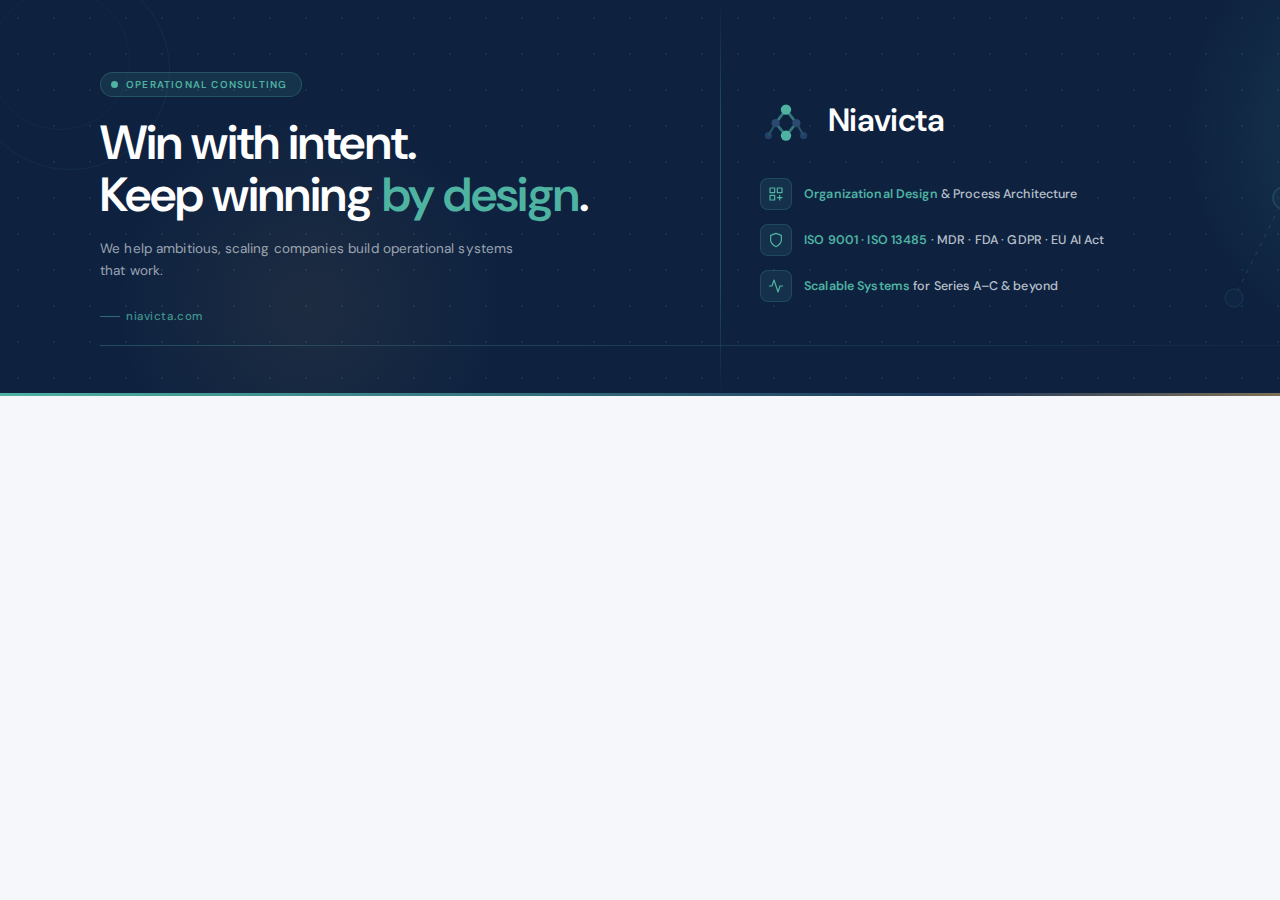
<file: brand_assets/linkedin_cover.html>
<!DOCTYPE html>
<html lang="en">
<head>
<meta charset="UTF-8">
<meta name="viewport" content="width=device-width, initial-scale=1.0">
<title>Niavicta LinkedIn Cover</title>
<link href="https://fonts.googleapis.com/css2?family=DM+Serif+Display:ital@0;1&family=DM+Sans:wght@300;400;500;600&display=swap" rel="stylesheet">
<style>
  * { margin: 0; padding: 0; box-sizing: border-box; }

  body {
    width: 1584px;
    height: 396px;
    overflow: hidden;
    font-family: 'DM Sans', sans-serif;
    background: #F5F7FA;
  }

  .cover {
    width: 1584px;
    height: 396px;
    background: #0e2240;
    position: relative;
    overflow: hidden;
    display: flex;
    align-items: center;
  }

  .bg-grid {
    position: absolute;
    inset: 0;
    background-image: radial-gradient(circle, rgba(79,179,162,0.12) 1px, transparent 1px);
    background-size: 36px 36px;
    z-index: 0;
  }

  .glow-tr {
    position: absolute;
    top: -120px;
    right: -80px;
    width: 500px;
    height: 500px;
    background: radial-gradient(circle, rgba(79,179,162,0.18) 0%, transparent 65%);
    z-index: 0;
  }

  .glow-bl {
    position: absolute;
    bottom: -120px;
    left: 100px;
    width: 420px;
    height: 420px;
    background: radial-gradient(circle, rgba(214,162,76,0.08) 0%, transparent 65%);
    z-index: 0;
  }

  .divider {
    position: absolute;
    left: 720px;
    top: 0;
    bottom: 0;
    width: 1px;
    background: linear-gradient(to bottom, transparent, rgba(79,179,162,0.3) 30%, rgba(79,179,162,0.3) 70%, transparent);
    z-index: 1;
  }

  .network-deco {
    position: absolute;
    right: 60px;
    top: 50%;
    transform: translateY(-50%);
    z-index: 1;
    opacity: 0.22;
  }

  .left-content {
    position: relative;
    z-index: 2;
    padding-left: 100px;
    width: 680px;
    display: flex;
    flex-direction: column;
    gap: 0;
  }

  .badge {
    display: inline-flex;
    align-items: center;
    gap: 8px;
    background: rgba(79,179,162,0.12);
    border: 1px solid rgba(79,179,162,0.25);
    border-radius: 100px;
    padding: 5px 14px 5px 10px;
    margin-bottom: 20px;
    width: fit-content;
  }

  .badge-dot {
    width: 7px;
    height: 7px;
    background: #4FB3A2;
    border-radius: 50%;
  }

  .badge-text {
    font-size: 10px;
    font-weight: 600;
    letter-spacing: 0.12em;
    text-transform: uppercase;
    color: #4FB3A2;
  }

  .headline {
    font-family: 'DM Sans', sans-serif;
    font-size: 48px;
    font-weight: 600;
    line-height: 1.1;
    color: #ffffff;
    margin-bottom: 16px;
    letter-spacing: -0.02em;
  }

  .headline .accent {
    color: #4FB3A2;
    font-style: normal;
  }

  .tagline {
    font-size: 13.5px;
    color: rgba(230,235,240,0.65);
    font-weight: 400;
    letter-spacing: 0.01em;
    line-height: 1.6;
    max-width: 420px;
    margin-bottom: 28px;
  }

  .url-tag {
    font-size: 11.5px;
    font-weight: 500;
    color: rgba(79,179,162,0.8);
    letter-spacing: 0.05em;
    display: flex;
    align-items: center;
    gap: 6px;
  }

  .url-tag::before {
    content: '';
    display: block;
    width: 20px;
    height: 1px;
    background: rgba(79,179,162,0.5);
  }

  .right-content {
    position: relative;
    z-index: 2;
    padding-left: 80px;
    flex: 1;
    display: flex;
    flex-direction: column;
    justify-content: center;
    gap: 22px;
  }

  .logo-area {
    display: flex;
    align-items: center;
    gap: 16px;
    margin-bottom: 10px;
  }

  .logo-wordmark {
    font-family: 'DM Sans', sans-serif;
    font-size: 32px;
    font-weight: 600;
    color: #ffffff;
    letter-spacing: -0.02em;
  }

  .pillars {
    display: flex;
    flex-direction: column;
    gap: 14px;
  }

  .pillar {
    display: flex;
    align-items: center;
    gap: 12px;
  }

  .pillar-icon {
    width: 32px;
    height: 32px;
    background: rgba(79,179,162,0.1);
    border: 1px solid rgba(79,179,162,0.2);
    border-radius: 8px;
    display: flex;
    align-items: center;
    justify-content: center;
    flex-shrink: 0;
  }

  .pillar-text {
    font-size: 12.5px;
    font-weight: 500;
    color: rgba(230,235,240,0.8);
    letter-spacing: 0.01em;
  }

  .pillar-text span {
    color: #4FB3A2;
    font-weight: 600;
  }

  .h-rule {
    position: absolute;
    bottom: 50px;
    left: 100px;
    right: 100px;
    height: 1px;
    background: linear-gradient(to right, rgba(79,179,162,0.3), transparent);
    z-index: 1;
  }

  .bottom-strip {
    position: absolute;
    bottom: 0;
    left: 0;
    right: 0;
    height: 3px;
    background: linear-gradient(to right, #4FB3A2, #1F3A5F 60%, #D6A24C);
    z-index: 3;
  }

  .geo-accent {
    position: absolute;
    top: -30px;
    left: -30px;
    width: 200px;
    height: 200px;
    border: 1px solid rgba(79,179,162,0.08);
    border-radius: 50%;
    z-index: 0;
  }

  .geo-accent-2 {
    position: absolute;
    top: -10px;
    left: -10px;
    width: 140px;
    height: 140px;
    border: 1px solid rgba(79,179,162,0.05);
    border-radius: 50%;
    z-index: 0;
  }
</style>
</head>
<body>
<div class="cover">

  <!-- FIX 1: Restored missing bg-grid div -->
  <div class="bg-grid"></div>
  <div class="glow-tr"></div>
  <div class="glow-bl"></div>
  <div class="geo-accent"></div>
  <div class="geo-accent-2"></div>
  <div class="divider"></div>
  <div class="h-rule"></div>
  <div class="bottom-strip"></div>

  <!-- FIX 2: Restored missing decorative network SVG -->
  <svg class="network-deco" width="320" height="320" viewBox="0 0 320 320" fill="none" xmlns="http://www.w3.org/2000/svg">
    <line x1="160" y1="60" x2="80" y2="160" stroke="#4FB3A2" stroke-width="1.5" stroke-dasharray="5 5"/>
    <line x1="160" y1="60" x2="240" y2="160" stroke="#4FB3A2" stroke-width="1.5" stroke-dasharray="5 5"/>
    <line x1="80" y1="160" x2="160" y2="260" stroke="#4FB3A2" stroke-width="1.5" stroke-dasharray="5 5"/>
    <line x1="240" y1="160" x2="160" y2="260" stroke="#4FB3A2" stroke-width="1.5" stroke-dasharray="5 5"/>
    <line x1="80" y1="160" x2="30" y2="260" stroke="#4FB3A2" stroke-width="1" stroke-dasharray="4 6"/>
    <line x1="240" y1="160" x2="290" y2="260" stroke="#4FB3A2" stroke-width="1" stroke-dasharray="4 6"/>
    <circle cx="160" cy="60" r="14" fill="#4FB3A2" opacity="0.9"/>
    <circle cx="80" cy="160" r="11" fill="#1F3A5F" stroke="#4FB3A2" stroke-width="1.5"/>
    <circle cx="240" cy="160" r="11" fill="#1F3A5F" stroke="#4FB3A2" stroke-width="1.5"/>
    <circle cx="30" cy="260" r="9" fill="#1F3A5F" stroke="#4FB3A2" stroke-width="1" opacity="0.7"/>
    <circle cx="290" cy="260" r="9" fill="#1F3A5F" stroke="#4FB3A2" stroke-width="1" opacity="0.7"/>
    <circle cx="160" cy="260" r="14" fill="#4FB3A2" opacity="0.9"/>
  </svg>

  <!-- LEFT: Main message -->
  <div class="left-content">
    <div class="badge">
      <div class="badge-dot"></div>
      <span class="badge-text">Operational Consulting</span>
    </div>
    <!-- FIX 3: Restored correct .accent class — removes broken Tailwind classes -->
    <div class="headline">
      Win with intent.<br>Keep winning <span class="accent">by design</span>.
    </div>
    <div class="tagline">We help ambitious, scaling companies build operational systems that work.</div>
    <div class="url-tag">niavicta.com</div>
  </div>

  <!-- RIGHT: Logo + pillars -->
  <div class="right-content">
    <div class="logo-area">
      <svg viewBox="0 0 50 50" fill="none" xmlns="http://www.w3.org/2000/svg" width="52" height="52">
        <line x1="25" y1="15" x2="15" y2="28" stroke="#4FB3A2" stroke-width="2.5" opacity="0.6"/>
        <line x1="25" y1="15" x2="35" y2="28" stroke="#4FB3A2" stroke-width="2.5" opacity="0.6"/>
        <line x1="15" y1="28" x2="25" y2="40" stroke="#4FB3A2" stroke-width="2.5" opacity="0.6"/>
        <line x1="35" y1="28" x2="25" y2="40" stroke="#4FB3A2" stroke-width="2.5" opacity="0.6"/>
        <line x1="15" y1="28" x2="8" y2="40" stroke="#4FB3A2" stroke-width="2" opacity="0.35"/>
        <line x1="35" y1="28" x2="42" y2="40" stroke="#4FB3A2" stroke-width="2" opacity="0.35"/>
        <circle cx="25" cy="15" r="5" fill="#4FB3A2"/>
        <circle cx="15" cy="28" r="4" fill="#2a4a72"/>
        <circle cx="35" cy="28" r="4" fill="#2a4a72"/>
        <circle cx="8" cy="40" r="3.5" fill="#2a4a72" opacity="0.75"/>
        <circle cx="42" cy="40" r="3.5" fill="#2a4a72" opacity="0.75"/>
        <circle cx="25" cy="40" r="5" fill="#4FB3A2"/>
      </svg>
      <span class="logo-wordmark">Niavicta</span>
    </div>

    <div class="pillars">
      <div class="pillar">
        <div class="pillar-icon">
          <svg width="16" height="16" viewBox="0 0 24 24" fill="none" stroke="#4FB3A2" stroke-width="1.8" stroke-linecap="round" stroke-linejoin="round">
            <rect x="3" y="3" width="7" height="7"/>
            <rect x="14" y="3" width="7" height="7"/>
            <rect x="3" y="14" width="7" height="7"/>
            <path d="M14 17.5h7M17.5 14v7"/>
          </svg>
        </div>
        <div class="pillar-text"><span>Organizational Design</span> &amp; Process Architecture</div>
      </div>
      <div class="pillar">
        <div class="pillar-icon">
          <svg width="16" height="16" viewBox="0 0 24 24" fill="none" stroke="#4FB3A2" stroke-width="1.8" stroke-linecap="round" stroke-linejoin="round">
            <path d="M12 22s8-4 8-10V5l-8-3-8 3v7c0 6 8 10 8 10z"/>
          </svg>
        </div>
        <div class="pillar-text"><span>ISO 9001 · ISO 13485</span> · MDR · FDA · GDPR · EU AI Act</div>
      </div>
      <div class="pillar">
        <div class="pillar-icon">
          <svg width="16" height="16" viewBox="0 0 24 24" fill="none" stroke="#4FB3A2" stroke-width="1.8" stroke-linecap="round" stroke-linejoin="round">
            <polyline points="22 12 18 12 15 21 9 3 6 12 2 12"/>
          </svg>
        </div>
        <div class="pillar-text"><span>Scalable Systems</span> for Series A–C &amp; beyond</div>
      </div>
    </div>
  </div>

</div>
</body>
</html>
</file>
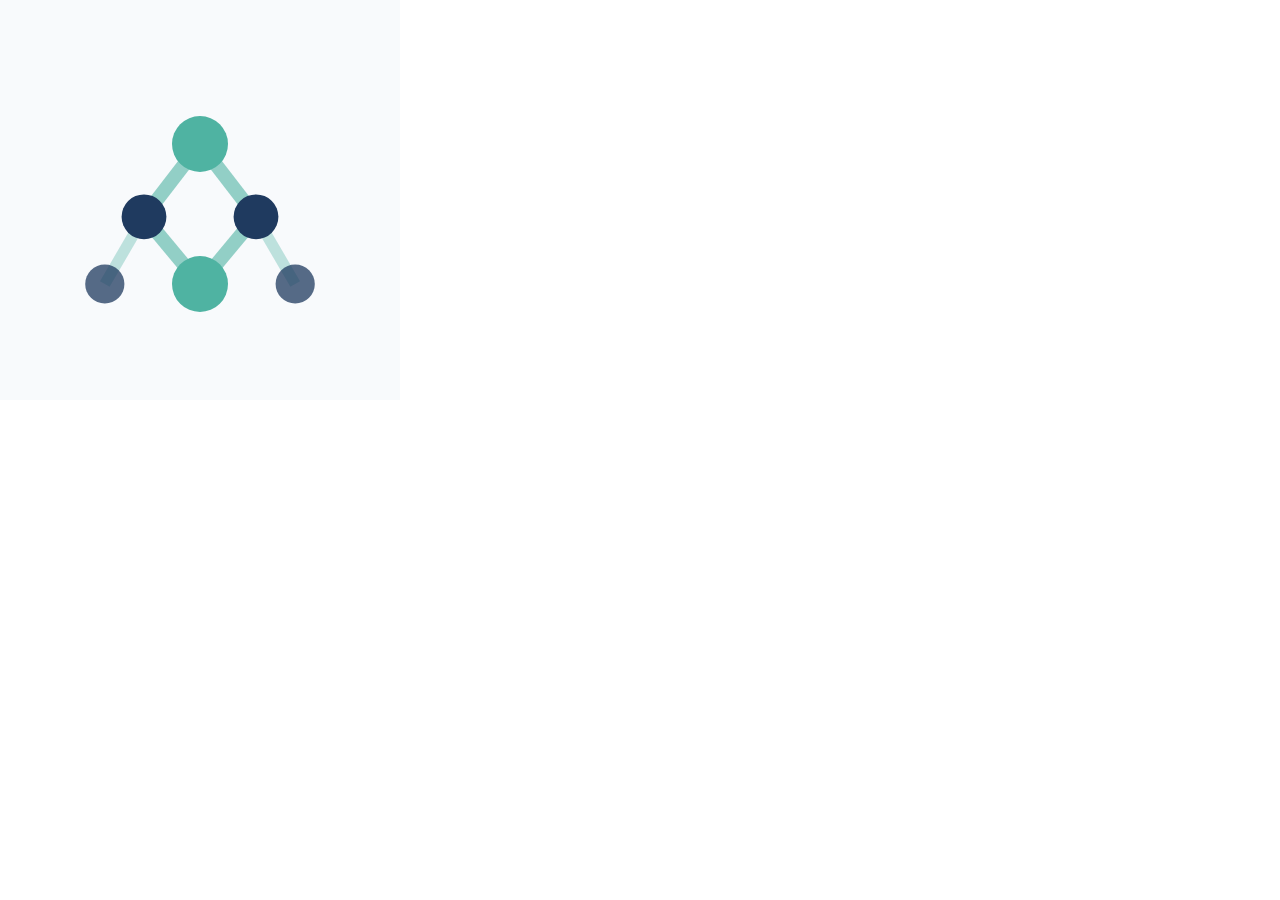
<file: brand_assets/linkedin_profile.html>
<!DOCTYPE html>
<html lang="en">
<head>
<meta charset="UTF-8">
<title>Niavicta LinkedIn Profile Picture</title>
<style>
  * { margin: 0; padding: 0; box-sizing: border-box; }
  body { width: 400px; height: 400px; overflow: hidden; }
  .profile {
    width: 400px;
    height: 400px;
    background: #F8FAFC;
    display: flex;
    align-items: center;
    justify-content: center;
  }
</style>
</head>
<body>
<div class="profile">
  <svg viewBox="0 0 50 50" fill="none" xmlns="http://www.w3.org/2000/svg" width="280" height="280">
    <line x1="25" y1="15" x2="15" y2="28" stroke="#4FB3A2" stroke-width="2.5" opacity="0.6"/>
    <line x1="25" y1="15" x2="35" y2="28" stroke="#4FB3A2" stroke-width="2.5" opacity="0.6"/>
    <line x1="15" y1="28" x2="25" y2="40" stroke="#4FB3A2" stroke-width="2.5" opacity="0.6"/>
    <line x1="35" y1="28" x2="25" y2="40" stroke="#4FB3A2" stroke-width="2.5" opacity="0.6"/>
    <line x1="15" y1="28" x2="8" y2="40" stroke="#4FB3A2" stroke-width="2" opacity="0.35"/>
    <line x1="35" y1="28" x2="42" y2="40" stroke="#4FB3A2" stroke-width="2" opacity="0.35"/>
    <circle cx="25" cy="15" r="5" fill="#4FB3A2"/>
    <circle cx="15" cy="28" r="4" fill="#1F3A5F"/>
    <circle cx="35" cy="28" r="4" fill="#1F3A5F"/>
    <circle cx="8" cy="40" r="3.5" fill="#1F3A5F" opacity="0.75"/>
    <circle cx="42" cy="40" r="3.5" fill="#1F3A5F" opacity="0.75"/>
    <circle cx="25" cy="40" r="5" fill="#4FB3A2"/>
  </svg>
</div>
</body>
</html>
</file>
<file: assets/css/main.css>
@import url("fontawesome-all.min.css");
@import url("https://fonts.googleapis.com/css?family=Source+Sans+Pro:300,300italic,400,400italic,600");

/*
	Telephasic by HTML5 UP
	html5up.net | @ajlkn
	Free for personal and commercial use under the CCA 3.0 license (html5up.net/license)
*/

html, body, div, span, applet, object,
iframe, h1, h2, h3, h4, h5, h6, p, blockquote,
pre, a, abbr, acronym, address, big, cite,
code, del, dfn, em, img, ins, kbd, q, s, samp,
small, strike, strong, sub, sup, tt, var, b,
u, i, center, dl, dt, dd, ol, ul, li, fieldset,
form, label, legend, table, caption, tbody,
tfoot, thead, tr, th, td, article, aside,
canvas, details, embed, figure, figcaption,
footer, header, hgroup, menu, nav, output, ruby,
section, summary, time, mark, audio, video {
	margin: 0;
	padding: 0;
	border: 0;
	font-size: 100%;
	font: inherit;
	vertical-align: baseline;}

article, aside, details, figcaption, figure,
footer, header, hgroup, menu, nav, section {
	display: block;}

body {
	line-height: 1;
}

ol, ul {
	list-style: none;
}

blockquote, q {
	quotes: none;
}

	blockquote:before, blockquote:after, q:before, q:after {
		content: '';
		content: none;
	}

table {
	border-collapse: collapse;
	border-spacing: 0;
}

body {
	-webkit-text-size-adjust: none;
}

mark {
	background-color: transparent;
	color: inherit;
}

input::-moz-focus-inner {
	border: 0;
	padding: 0;
}

input, select, textarea {
	-moz-appearance: none;
	-webkit-appearance: none;
	-ms-appearance: none;
	appearance: none;
}

/* Basic */

	@-ms-viewport {
		width: device-width;
	}

	html {
		box-sizing: border-box;
	}

	*, *:before, *:after {
		box-sizing: inherit;
	}

	body {
		background: #f5f7fa;
		font-family: 'Source Sans Pro', sans-serif;
		font-weight: 300;
		color: #52575c;
		line-height: 1.75em;
		font-size: 14pt;
	}

		body.is-preload *, body.is-preload *:before, body.is-preload *:after {
			-moz-animation: none !important;
			-webkit-animation: none !important;
			-ms-animation: none !important;
			animation: none !important;
			-moz-transition: none !important;
			-webkit-transition: none !important;
			-ms-transition: none !important;
			transition: none !important;
		}

	input, textarea, select {
		font-family: 'Source Sans Pro', sans-serif;
		font-weight: 300;
		color: #52575c;
		line-height: 1.75em;
		font-size: 15pt;
	}

	h1, h2, h3, h4, h5, h6 {
		font-weight: 300;
		color: #52575c;
	}

	h1 a, h2 a, h3 a, h4 a, h5 a, h6 a {
		color: inherit;
		text-decoration: none;
	}

	h2 {
		font-size: 2em;
		line-height: 1.25em;
	}

	h3 {
		font-size: 1.5em;
		line-height: 1.5em;
	}

	a {
		-moz-transition: color 0.25s ease-in-out, border-color 0.25s ease-in-out, background-color 0.25s ease-in-out;
		-webkit-transition: color 0.25s ease-in-out, border-color 0.25s ease-in-out, background-color 0.25s ease-in-out;
		-ms-transition: color 0.25s ease-in-out, border-color 0.25s ease-in-out, background-color 0.25s ease-in-out;
		transition: color 0.25s ease-in-out, border-color 0.25s ease-in-out, background-color 0.25s ease-in-out;
		color: inherit;
		text-decoration: none;
		border-bottom: dotted 1px #62676c;
	}

		a:hover {
			color: #f35858;
			border-bottom-color: rgba(255, 255, 255, 0);
		}

	strong, b {
		font-weight: 400;
		color: #42474c;
	}

	em, i {
		font-style: italic;
	}

	sub {
		position: relative;
		top: 0.5em;
		font-size: 0.8em;
	}

	sup {
		position: relative;
		top: -0.5em;
		font-size: 0.8em;
	}

	hr {
		border: 0;
		border-top: solid 1px #c2c7cc;
	}

	blockquote {
		border-left: solid 0.5em #c2c7cc;
		padding: 1em 0 1em 2em;
		font-style: italic;
	}

	p, ul, ol, dl, table {
		margin-bottom: 1.5em;
	}

	br.clear {
		clear: both;
	}

	.features {
		margin-bottom: 1.5em;
	}

	.feature {
		text-align: center;
	}

/* Sections/Article */

	section, article {
		margin-bottom: 3em;
	}

	section > :last-child,
	article > :last-child,
	section:last-child,
	article:last-child {
		margin-bottom: 0;
	}

	.row > section, .row > article {
		margin-bottom: 0;
	}

	header {
		margin-bottom: 1.5em;
	}

		header > p {
			display: block;
			color: #f35858;
			padding: 0.75em 0 1em 0;
			font-size: 1.5em;
			line-height: 1.5em;
		}

		header.major {
			text-align: center;
		}

/* Container */

	.container {
		margin: 0 auto;
		max-width: 100%;
		width: 1200px;
	}

		@media screen and (max-width: 1280px) {

			.container {
				width: 960px;
			}

		}

		@media screen and (max-width: 1080px) {

			.container {
				width: 100%;
			}

		}

		@media screen and (max-width: 820px) {

			.container {
				width: 100%;
			}

		}

		@media screen and (max-width: 736px) {

			.container {
				width: 100%;
			}

		}

		@media screen and (max-width: 480px) {

			.container {
				width: 100%;
			}

		}

/* Row */

	.row {
		display: flex;
		flex-wrap: wrap;
		box-sizing: border-box;
		align-items: stretch;
	}

		.row > * {
			box-sizing: border-box;
		}

		.row.gtr-uniform > * > :last-child {
			margin-bottom: 0;
		}

		.row.aln-left {
			justify-content: flex-start;
		}

		.row.aln-center {
			justify-content: center;
		}

		.row.aln-right {
			justify-content: flex-end;
		}

		.row.aln-top {
			align-items: flex-start;
		}

		.row.aln-middle {
			align-items: center;
		}

		.row.aln-bottom {
			align-items: flex-end;
		}

		.row > .imp {
			order: -1;
		}

		.row > .col-1 {
			width: 8.33333%;
		}

		.row > .off-1 {
			margin-left: 8.33333%;
		}

		.row > .col-2 {
			width: 16.66667%;
		}

		.row > .off-2 {
			margin-left: 16.66667%;
		}

		.row > .col-3 {
			width: 25%;
		}

		.row > .off-3 {
			margin-left: 25%;
		}

		.row > .col-4 {
			width: 33.33333%;
		}

		.row > .off-4 {
			margin-left: 33.33333%;
		}

		.row > .col-5 {
			width: 41.66667%;
		}

		.row > .off-5 {
			margin-left: 41.66667%;
		}

		.row > .col-6 {
			width: 50%;
		}

		.row > .off-6 {
			margin-left: 50%;
		}

		.row > .col-7 {
			width: 58.33333%;
		}

		.row > .off-7 {
			margin-left: 58.33333%;
		}

		.row > .col-8 {
			width: 66.66667%;
		}

		.row > .off-8 {
			margin-left: 66.66667%;
		}

		.row > .col-9 {
			width: 75%;
		}

		.row > .off-9 {
			margin-left: 75%;
		}

		.row > .col-10 {
			width: 83.33333%;
		}

		.row > .off-10 {
			margin-left: 83.33333%;
		}

		.row > .col-11 {
			width: 91.66667%;
		}

		.row > .off-11 {
			margin-left: 91.66667%;
		}

		.row > .col-12 {
			width: 100%;
		}

		.row > .off-12 {
			margin-left: 100%;
		}

		.row.gtr-0 {
			margin-top: 0px;
			margin-left: 0px;
		}

			.row.gtr-0 > * {
				padding: 0px 0 0 0px;
			}

			.row.gtr-0.gtr-uniform {
				margin-top: 0px;
			}

				.row.gtr-0.gtr-uniform > * {
					padding-top: 0px;
				}

		.row.gtr-25 {
			margin-top: -12.5px;
			margin-left: -12.5px;
		}

			.row.gtr-25 > * {
				padding: 12.5px 0 0 12.5px;
			}

			.row.gtr-25.gtr-uniform {
				margin-top: -12.5px;
			}

				.row.gtr-25.gtr-uniform > * {
					padding-top: 12.5px;
				}

		.row.gtr-50 {
			margin-top: -25px;
			margin-left: -25px;
		}

			.row.gtr-50 > * {
				padding: 25px 0 0 25px;
			}

			.row.gtr-50.gtr-uniform {
				margin-top: -25px;
			}

				.row.gtr-50.gtr-uniform > * {
					padding-top: 25px;
				}

		.row {
			margin-top: -50px;
			margin-left: -50px;
		}

			.row > * {
				padding: 50px 0 0 50px;
			}

			.row.gtr-uniform {
				margin-top: -50px;
			}

				.row.gtr-uniform > * {
					padding-top: 50px;
				}

		.row.gtr-150 {
			margin-top: -75px;
			margin-left: -75px;
		}

			.row.gtr-150 > * {
				padding: 75px 0 0 75px;
			}

			.row.gtr-150.gtr-uniform {
				margin-top: -75px;
			}

				.row.gtr-150.gtr-uniform > * {
					padding-top: 75px;
				}

		.row.gtr-200 {
			margin-top: -100px;
			margin-left: -100px;
		}

			.row.gtr-200 > * {
				padding: 100px 0 0 100px;
			}

			.row.gtr-200.gtr-uniform {
				margin-top: -100px;
			}

				.row.gtr-200.gtr-uniform > * {
					padding-top: 100px;
				}

		@media screen and (max-width: 1280px) {

			.row {
				display: flex;
				flex-wrap: wrap;
				box-sizing: border-box;
				align-items: stretch;
			}

				.row > * {
					box-sizing: border-box;
				}

				.row.gtr-uniform > * > :last-child {
					margin-bottom: 0;
				}

				.row.aln-left {
					justify-content: flex-start;
				}

				.row.aln-center {
					justify-content: center;
				}

				.row.aln-right {
					justify-content: flex-end;
				}

				.row.aln-top {
					align-items: flex-start;
				}

				.row.aln-middle {
					align-items: center;
				}

				.row.aln-bottom {
					align-items: flex-end;
				}

				.row > .imp-normal {
					order: -1;
				}

				.row > .col-1-normal {
					width: 8.33333%;
				}

				.row > .off-1-normal {
					margin-left: 8.33333%;
				}

				.row > .col-2-normal {
					width: 16.66667%;
				}

				.row > .off-2-normal {
					margin-left: 16.66667%;
				}

				.row > .col-3-normal {
					width: 25%;
				}

				.row > .off-3-normal {
					margin-left: 25%;
				}

				.row > .col-4-normal {
					width: 33.33333%;
				}

				.row > .off-4-normal {
					margin-left: 33.33333%;
				}

				.row > .col-5-normal {
					width: 41.66667%;
				}

				.row > .off-5-normal {
					margin-left: 41.66667%;
				}

				.row > .col-6-normal {
					width: 50%;
				}

				.row > .off-6-normal {
					margin-left: 50%;
				}

				.row > .col-7-normal {
					width: 58.33333%;
				}

				.row > .off-7-normal {
					margin-left: 58.33333%;
				}

				.row > .col-8-normal {
					width: 66.66667%;
				}

				.row > .off-8-normal {
					margin-left: 66.66667%;
				}

				.row > .col-9-normal {
					width: 75%;
				}

				.row > .off-9-normal {
					margin-left: 75%;
				}

				.row > .col-10-normal {
					width: 83.33333%;
				}

				.row > .off-10-normal {
					margin-left: 83.33333%;
				}

				.row > .col-11-normal {
					width: 91.66667%;
				}

				.row > .off-11-normal {
					margin-left: 91.66667%;
				}

				.row > .col-12-normal {
					width: 100%;
				}

				.row > .off-12-normal {
					margin-left: 100%;
				}

				.row.gtr-0 {
					margin-top: 0px;
					margin-left: 0px;
				}

					.row.gtr-0 > * {
						padding: 0px 0 0 0px;
					}

					.row.gtr-0.gtr-uniform {
						margin-top: 0px;
					}

						.row.gtr-0.gtr-uniform > * {
							padding-top: 0px;
						}

				.row.gtr-25 {
					margin-top: -10px;
					margin-left: -10px;
				}

					.row.gtr-25 > * {
						padding: 10px 0 0 10px;
					}

					.row.gtr-25.gtr-uniform {
						margin-top: -10px;
					}

						.row.gtr-25.gtr-uniform > * {
							padding-top: 10px;
						}

				.row.gtr-50 {
					margin-top: -20px;
					margin-left: -20px;
				}

					.row.gtr-50 > * {
						padding: 20px 0 0 20px;
					}

					.row.gtr-50.gtr-uniform {
						margin-top: -20px;
					}

						.row.gtr-50.gtr-uniform > * {
							padding-top: 20px;
						}

				.row {
					margin-top: -40px;
					margin-left: -40px;
				}

					.row > * {
						padding: 40px 0 0 40px;
					}

					.row.gtr-uniform {
						margin-top: -40px;
					}

						.row.gtr-uniform > * {
							padding-top: 40px;
						}

				.row.gtr-150 {
					margin-top: -60px;
					margin-left: -60px;
				}

					.row.gtr-150 > * {
						padding: 60px 0 0 60px;
					}

					.row.gtr-150.gtr-uniform {
						margin-top: -60px;
					}

						.row.gtr-150.gtr-uniform > * {
							padding-top: 60px;
						}

				.row.gtr-200 {
					margin-top: -80px;
					margin-left: -80px;
				}

					.row.gtr-200 > * {
						padding: 80px 0 0 80px;
					}

					.row.gtr-200.gtr-uniform {
						margin-top: -80px;
					}

						.row.gtr-200.gtr-uniform > * {
							padding-top: 80px;
						}

		}

		@media screen and (max-width: 1080px) {

			.row {
				display: flex;
				flex-wrap: wrap;
				box-sizing: border-box;
				align-items: stretch;
			}

				.row > * {
					box-sizing: border-box;
				}

				.row.gtr-uniform > * > :last-child {
					margin-bottom: 0;
				}

				.row.aln-left {
					justify-content: flex-start;
				}

				.row.aln-center {
					justify-content: center;
				}

				.row.aln-right {
					justify-content: flex-end;
				}

				.row.aln-top {
					align-items: flex-start;
				}

				.row.aln-middle {
					align-items: center;
				}

				.row.aln-bottom {
					align-items: flex-end;
				}

				.row > .imp-narrow {
					order: -1;
				}

				.row > .col-1-narrow {
					width: 8.33333%;
				}

				.row > .off-1-narrow {
					margin-left: 8.33333%;
				}

				.row > .col-2-narrow {
					width: 16.66667%;
				}

				.row > .off-2-narrow {
					margin-left: 16.66667%;
				}

				.row > .col-3-narrow {
					width: 25%;
				}

				.row > .off-3-narrow {
					margin-left: 25%;
				}

				.row > .col-4-narrow {
					width: 33.33333%;
				}

				.row > .off-4-narrow {
					margin-left: 33.33333%;
				}

				.row > .col-5-narrow {
					width: 41.66667%;
				}

				.row > .off-5-narrow {
					margin-left: 41.66667%;
				}

				.row > .col-6-narrow {
					width: 50%;
				}

				.row > .off-6-narrow {
					margin-left: 50%;
				}

				.row > .col-7-narrow {
					width: 58.33333%;
				}

				.row > .off-7-narrow {
					margin-left: 58.33333%;
				}

				.row > .col-8-narrow {
					width: 66.66667%;
				}

				.row > .off-8-narrow {
					margin-left: 66.66667%;
				}

				.row > .col-9-narrow {
					width: 75%;
				}

				.row > .off-9-narrow {
					margin-left: 75%;
				}

				.row > .col-10-narrow {
					width: 83.33333%;
				}

				.row > .off-10-narrow {
					margin-left: 83.33333%;
				}

				.row > .col-11-narrow {
					width: 91.66667%;
				}

				.row > .off-11-narrow {
					margin-left: 91.66667%;
				}

				.row > .col-12-narrow {
					width: 100%;
				}

				.row > .off-12-narrow {
					margin-left: 100%;
				}

				.row.gtr-0 {
					margin-top: 0px;
					margin-left: 0px;
				}

					.row.gtr-0 > * {
						padding: 0px 0 0 0px;
					}

					.row.gtr-0.gtr-uniform {
						margin-top: 0px;
					}

						.row.gtr-0.gtr-uniform > * {
							padding-top: 0px;
						}

				.row.gtr-25 {
					margin-top: -10px;
					margin-left: -10px;
				}

					.row.gtr-25 > * {
						padding: 10px 0 0 10px;
					}

					.row.gtr-25.gtr-uniform {
						margin-top: -10px;
					}

						.row.gtr-25.gtr-uniform > * {
							padding-top: 10px;
						}

				.row.gtr-50 {
					margin-top: -20px;
					margin-left: -20px;
				}

					.row.gtr-50 > * {
						padding: 20px 0 0 20px;
					}

					.row.gtr-50.gtr-uniform {
						margin-top: -20px;
					}

						.row.gtr-50.gtr-uniform > * {
							padding-top: 20px;
						}

				.row {
					margin-top: -40px;
					margin-left: -40px;
				}

					.row > * {
						padding: 40px 0 0 40px;
					}

					.row.gtr-uniform {
						margin-top: -40px;
					}

						.row.gtr-uniform > * {
							padding-top: 40px;
						}

				.row.gtr-150 {
					margin-top: -60px;
					margin-left: -60px;
				}

					.row.gtr-150 > * {
						padding: 60px 0 0 60px;
					}

					.row.gtr-150.gtr-uniform {
						margin-top: -60px;
					}

						.row.gtr-150.gtr-uniform > * {
							padding-top: 60px;
						}

				.row.gtr-200 {
					margin-top: -80px;
					margin-left: -80px;
				}

					.row.gtr-200 > * {
						padding: 80px 0 0 80px;
					}

					.row.gtr-200.gtr-uniform {
						margin-top: -80px;
					}

						.row.gtr-200.gtr-uniform > * {
							padding-top: 80px;
						}

		}

		@media screen and (max-width: 820px) {

			.row {
				display: flex;
				flex-wrap: wrap;
				box-sizing: border-box;
				align-items: stretch;
			}

				.row > * {
					box-sizing: border-box;
				}

				.row.gtr-uniform > * > :last-child {
					margin-bottom: 0;
				}

				.row.aln-left {
					justify-content: flex-start;
				}

				.row.aln-center {
					justify-content: center;
				}

				.row.aln-right {
					justify-content: flex-end;
				}

				.row.aln-top {
					align-items: flex-start;
				}

				.row.aln-middle {
					align-items: center;
				}

				.row.aln-bottom {
					align-items: flex-end;
				}

				.row > .imp-narrower {
					order: -1;
				}

				.row > .col-1-narrower {
					width: 8.33333%;
				}

				.row > .off-1-narrower {
					margin-left: 8.33333%;
				}

				.row > .col-2-narrower {
					width: 16.66667%;
				}

				.row > .off-2-narrower {
					margin-left: 16.66667%;
				}

				.row > .col-3-narrower {
					width: 25%;
				}

				.row > .off-3-narrower {
					margin-left: 25%;
				}

				.row > .col-4-narrower {
					width: 33.33333%;
				}

				.row > .off-4-narrower {
					margin-left: 33.33333%;
				}

				.row > .col-5-narrower {
					width: 41.66667%;
				}

				.row > .off-5-narrower {
					margin-left: 41.66667%;
				}

				.row > .col-6-narrower {
					width: 50%;
				}

				.row > .off-6-narrower {
					margin-left: 50%;
				}

				.row > .col-7-narrower {
					width: 58.33333%;
				}

				.row > .off-7-narrower {
					margin-left: 58.33333%;
				}

				.row > .col-8-narrower {
					width: 66.66667%;
				}

				.row > .off-8-narrower {
					margin-left: 66.66667%;
				}

				.row > .col-9-narrower {
					width: 75%;
				}

				.row > .off-9-narrower {
					margin-left: 75%;
				}

				.row > .col-10-narrower {
					width: 83.33333%;
				}

				.row > .off-10-narrower {
					margin-left: 83.33333%;
				}

				.row > .col-11-narrower {
					width: 91.66667%;
				}

				.row > .off-11-narrower {
					margin-left: 91.66667%;
				}

				.row > .col-12-narrower {
					width: 100%;
				}

				.row > .off-12-narrower {
					margin-left: 100%;
				}

				.row.gtr-0 {
					margin-top: 0px;
					margin-left: 0px;
				}

					.row.gtr-0 > * {
						padding: 0px 0 0 0px;
					}

					.row.gtr-0.gtr-uniform {
						margin-top: 0px;
					}

						.row.gtr-0.gtr-uniform > * {
							padding-top: 0px;
						}

				.row.gtr-25 {
					margin-top: -7.5px;
					margin-left: -7.5px;
				}

					.row.gtr-25 > * {
						padding: 7.5px 0 0 7.5px;
					}

					.row.gtr-25.gtr-uniform {
						margin-top: -7.5px;
					}

						.row.gtr-25.gtr-uniform > * {
							padding-top: 7.5px;
						}

				.row.gtr-50 {
					margin-top: -15px;
					margin-left: -15px;
				}

					.row.gtr-50 > * {
						padding: 15px 0 0 15px;
					}

					.row.gtr-50.gtr-uniform {
						margin-top: -15px;
					}

						.row.gtr-50.gtr-uniform > * {
							padding-top: 15px;
						}

				.row {
					margin-top: -30px;
					margin-left: -30px;
				}

					.row > * {
						padding: 30px 0 0 30px;
					}

					.row.gtr-uniform {
						margin-top: -30px;
					}

						.row.gtr-uniform > * {
							padding-top: 30px;
						}

				.row.gtr-150 {
					margin-top: -45px;
					margin-left: -45px;
				}

					.row.gtr-150 > * {
						padding: 45px 0 0 45px;
					}

					.row.gtr-150.gtr-uniform {
						margin-top: -45px;
					}

						.row.gtr-150.gtr-uniform > * {
							padding-top: 45px;
						}

				.row.gtr-200 {
					margin-top: -60px;
					margin-left: -60px;
				}

					.row.gtr-200 > * {
						padding: 60px 0 0 60px;
					}

					.row.gtr-200.gtr-uniform {
						margin-top: -60px;
					}

						.row.gtr-200.gtr-uniform > * {
							padding-top: 60px;
						}

		}

		@media screen and (max-width: 736px) {

			.row {
				display: flex;
				flex-wrap: wrap;
				box-sizing: border-box;
				align-items: stretch;
			}

				.row > * {
					box-sizing: border-box;
				}

				.row.gtr-uniform > * > :last-child {
					margin-bottom: 0;
				}

				.row.aln-left {
					justify-content: flex-start;
				}

				.row.aln-center {
					justify-content: center;
				}

				.row.aln-right {
					justify-content: flex-end;
				}

				.row.aln-top {
					align-items: flex-start;
				}

				.row.aln-middle {
					align-items: center;
				}

				.row.aln-bottom {
					align-items: flex-end;
				}

				.row > .imp-mobile {
					order: -1;
				}

				.row > .col-1-mobile {
					width: 8.33333%;
				}

				.row > .off-1-mobile {
					margin-left: 8.33333%;
				}

				.row > .col-2-mobile {
					width: 16.66667%;
				}

				.row > .off-2-mobile {
					margin-left: 16.66667%;
				}

				.row > .col-3-mobile {
					width: 25%;
				}

				.row > .off-3-mobile {
					margin-left: 25%;
				}

				.row > .col-4-mobile {
					width: 33.33333%;
				}

				.row > .off-4-mobile {
					margin-left: 33.33333%;
				}

				.row > .col-5-mobile {
					width: 41.66667%;
				}

				.row > .off-5-mobile {
					margin-left: 41.66667%;
				}

				.row > .col-6-mobile {
					width: 50%;
				}

				.row > .off-6-mobile {
					margin-left: 50%;
				}

				.row > .col-7-mobile {
					width: 58.33333%;
				}

				.row > .off-7-mobile {
					margin-left: 58.33333%;
				}

				.row > .col-8-mobile {
					width: 66.66667%;
				}

				.row > .off-8-mobile {
					margin-left: 66.66667%;
				}

				.row > .col-9-mobile {
					width: 75%;
				}

				.row > .off-9-mobile {
					margin-left: 75%;
				}

				.row > .col-10-mobile {
					width: 83.33333%;
				}

				.row > .off-10-mobile {
					margin-left: 83.33333%;
				}

				.row > .col-11-mobile {
					width: 91.66667%;
				}

				.row > .off-11-mobile {
					margin-left: 91.66667%;
				}

				.row > .col-12-mobile {
					width: 100%;
				}

				.row > .off-12-mobile {
					margin-left: 100%;
				}

				.row.gtr-0 {
					margin-top: 0px;
					margin-left: 0px;
				}

					.row.gtr-0 > * {
						padding: 0px 0 0 0px;
					}

					.row.gtr-0.gtr-uniform {
						margin-top: 0px;
					}

						.row.gtr-0.gtr-uniform > * {
							padding-top: 0px;
						}

				.row.gtr-25 {
					margin-top: -5px;
					margin-left: -5px;
				}

					.row.gtr-25 > * {
						padding: 5px 0 0 5px;
					}

					.row.gtr-25.gtr-uniform {
						margin-top: -5px;
					}

						.row.gtr-25.gtr-uniform > * {
							padding-top: 5px;
						}

				.row.gtr-50 {
					margin-top: -10px;
					margin-left: -10px;
				}

					.row.gtr-50 > * {
						padding: 10px 0 0 10px;
					}

					.row.gtr-50.gtr-uniform {
						margin-top: -10px;
					}

						.row.gtr-50.gtr-uniform > * {
							padding-top: 10px;
						}

				.row {
					margin-top: -20px;
					margin-left: -20px;
				}

					.row > * {
						padding: 20px 0 0 20px;
					}

					.row.gtr-uniform {
						margin-top: -20px;
					}

						.row.gtr-uniform > * {
							padding-top: 20px;
						}

				.row.gtr-150 {
					margin-top: -30px;
					margin-left: -30px;
				}

					.row.gtr-150 > * {
						padding: 30px 0 0 30px;
					}

					.row.gtr-150.gtr-uniform {
						margin-top: -30px;
					}

						.row.gtr-150.gtr-uniform > * {
							padding-top: 30px;
						}

				.row.gtr-200 {
					margin-top: -40px;
					margin-left: -40px;
				}

					.row.gtr-200 > * {
						padding: 40px 0 0 40px;
					}

					.row.gtr-200.gtr-uniform {
						margin-top: -40px;
					}

						.row.gtr-200.gtr-uniform > * {
							padding-top: 40px;
						}

		}

		@media screen and (max-width: 480px) {

			.row {
				display: flex;
				flex-wrap: wrap;
				box-sizing: border-box;
				align-items: stretch;
			}

				.row > * {
					box-sizing: border-box;
				}

				.row.gtr-uniform > * > :last-child {
					margin-bottom: 0;
				}

				.row.aln-left {
					justify-content: flex-start;
				}

				.row.aln-center {
					justify-content: center;
				}

				.row.aln-right {
					justify-content: flex-end;
				}

				.row.aln-top {
					align-items: flex-start;
				}

				.row.aln-middle {
					align-items: center;
				}

				.row.aln-bottom {
					align-items: flex-end;
				}

				.row > .imp-mobilep {
					order: -1;
				}

				.row > .col-1-mobilep {
					width: 8.33333%;
				}

				.row > .off-1-mobilep {
					margin-left: 8.33333%;
				}

				.row > .col-2-mobilep {
					width: 16.66667%;
				}

				.row > .off-2-mobilep {
					margin-left: 16.66667%;
				}

				.row > .col-3-mobilep {
					width: 25%;
				}

				.row > .off-3-mobilep {
					margin-left: 25%;
				}

				.row > .col-4-mobilep {
					width: 33.33333%;
				}

				.row > .off-4-mobilep {
					margin-left: 33.33333%;
				}

				.row > .col-5-mobilep {
					width: 41.66667%;
				}

				.row > .off-5-mobilep {
					margin-left: 41.66667%;
				}

				.row > .col-6-mobilep {
					width: 50%;
				}

				.row > .off-6-mobilep {
					margin-left: 50%;
				}

				.row > .col-7-mobilep {
					width: 58.33333%;
				}

				.row > .off-7-mobilep {
					margin-left: 58.33333%;
				}

				.row > .col-8-mobilep {
					width: 66.66667%;
				}

				.row > .off-8-mobilep {
					margin-left: 66.66667%;
				}

				.row > .col-9-mobilep {
					width: 75%;
				}

				.row > .off-9-mobilep {
					margin-left: 75%;
				}

				.row > .col-10-mobilep {
					width: 83.33333%;
				}

				.row > .off-10-mobilep {
					margin-left: 83.33333%;
				}

				.row > .col-11-mobilep {
					width: 91.66667%;
				}

				.row > .off-11-mobilep {
					margin-left: 91.66667%;
				}

				.row > .col-12-mobilep {
					width: 100%;
				}

				.row > .off-12-mobilep {
					margin-left: 100%;
				}

				.row.gtr-0 {
					margin-top: 0px;
					margin-left: 0px;
				}

					.row.gtr-0 > * {
						padding: 0px 0 0 0px;
					}

					.row.gtr-0.gtr-uniform {
						margin-top: 0px;
					}

						.row.gtr-0.gtr-uniform > * {
							padding-top: 0px;
						}

				.row.gtr-25 {
					margin-top: -5px;
					margin-left: -5px;
				}

					.row.gtr-25 > * {
						padding: 5px 0 0 5px;
					}

					.row.gtr-25.gtr-uniform {
						margin-top: -5px;
					}

						.row.gtr-25.gtr-uniform > * {
							padding-top: 5px;
						}

				.row.gtr-50 {
					margin-top: -10px;
					margin-left: -10px;
				}

					.row.gtr-50 > * {
						padding: 10px 0 0 10px;
					}

					.row.gtr-50.gtr-uniform {
						margin-top: -10px;
					}

						.row.gtr-50.gtr-uniform > * {
							padding-top: 10px;
						}

				.row {
					margin-top: -20px;
					margin-left: -20px;
				}

					.row > * {
						padding: 20px 0 0 20px;
					}

					.row.gtr-uniform {
						margin-top: -20px;
					}

						.row.gtr-uniform > * {
							padding-top: 20px;
						}

				.row.gtr-150 {
					margin-top: -30px;
					margin-left: -30px;
				}

					.row.gtr-150 > * {
						padding: 30px 0 0 30px;
					}

					.row.gtr-150.gtr-uniform {
						margin-top: -30px;
					}

						.row.gtr-150.gtr-uniform > * {
							padding-top: 30px;
						}

				.row.gtr-200 {
					margin-top: -40px;
					margin-left: -40px;
				}

					.row.gtr-200 > * {
						padding: 40px 0 0 40px;
					}

					.row.gtr-200.gtr-uniform {
						margin-top: -40px;
					}

						.row.gtr-200.gtr-uniform > * {
							padding-top: 40px;
						}

		}

/* Image */

	.image {
		-moz-transition: opacity 0.25s ease-in-out;
		-webkit-transition: opacity 0.25s ease-in-out;
		-ms-transition: opacity 0.25s ease-in-out;
		transition: opacity 0.25s ease-in-out;
		display: inline-block;
		outline: 0;
		border: 0;
	}

		.image img {
			display: block;
			width: 100%;
		}

		.image.fit {
			display: block;
			width: 100%;
		}

		.image.featured {
			display: block;
			width: 100%;
			margin: 0 0 3em 0;
		}

		.image.left {
			float: left;
			margin: 0 2em 2em 0;
		}

		.image.centered {
			display: block;
			margin: 0 0 3em 0;
		}

			.image.centered img {
				margin: 0 auto;
				width: auto;
			}

	a.image:hover {
		opacity: 0.85;
	}

/* List */

	ul {
		list-style: disc;
		padding-left: 1em;
	}

		ul li {
			padding-left: 0.5em;
		}

	ol {
		list-style: decimal;
		padding-left: 1.25em;
	}

		ol li {
			padding-left: 0.25em;
		}

/* Actions */

	ul.actions {
		padding-top: 1em;
		list-style: none;
		padding-left: 0;
	}

		ul.actions.major {
			text-align: center;
		}

		ul.actions li {
			display: inline-block;
			margin-left: 1em;
			padding-left: 0;
		}

			ul.actions li:first-child {
				margin-left: 0;
			}

/* Divided */

	ul.divided {
		list-style: none;
		padding-left: 0;
	}

		ul.divided li {
			border-top: solid 1px #d2d7dc;
			padding-top: 2em;
			margin-top: 2em;
			padding-left: 0;
		}

			ul.divided li:first-child {
				padding-top: 0;
				margin-top: 0;
				border-top: 0;
			}

/* Icons */

	ul.icons {
		list-style: none;
		padding-left: 0;
	}

		ul.icons li {
			padding-left: 0;
		}

			ul.icons li:before {
				display: inline-block;
				color: #fff;
				background: #61666b;
				width: 2.5em;
				height: 2.5em;
				border-radius: 0.35em;
				text-align: center;
				line-height: 2.5em;
				margin-right: 0.75em;
			}

/* Menu */

	ul.menu {
		list-style: none;
		padding-left: 0;
	}

		ul.menu li {
			display: inline-block;
			border-left: solid 1px #d2d7dc;
			padding-left: 1em;
			margin-left: 1em;
		}

			ul.menu li:first-child {
				border-left: 0;
				padding-left: 0;
				margin-left: 0;
			}

/* Form */

	form .actions {
		padding-top: 0;
	}

	form label {
		display: block;
		font-weight: 300;
		color: #52575c;
		margin: 0 0 0.5em 0;
	}

	form input[type="text"],
	form input[type="email"],
	form input[type="password"],
	form select,
	form textarea {
		-moz-transition: background-color 0.25s ease-in-out;
		-webkit-transition: background-color 0.25s ease-in-out;
		-ms-transition: background-color 0.25s ease-in-out;
		transition: background-color 0.25s ease-in-out;
		-webkit-appearance: none;
		display: block;
		background: #f9fbfe;
		border: solid 1px #d2d7dc;
		border-radius: 0.35em;
		width: 100%;
		line-height: 1.5em;
		padding: 0.75em;
	}

		form input[type="text"]:focus,
		form input[type="email"]:focus,
		form input[type="password"]:focus,
		form select:focus,
		form textarea:focus {
			background: #fff;
		}

	form textarea {
		min-height: 7em;
	}

	form ::-webkit-input-placeholder {
		color: #555 !important;
	}

	form :-moz-placeholder {
		color: #555 !important;
	}

	form ::-moz-placeholder {
		color: #555 !important;
	}

	form :-ms-input-placeholder {
		color: #555 !important;
	}

	form ::-moz-focus-inner {
		border: 0;
	}

/* Table */

	table {
		width: 100%;
	}

		table.default {
			width: 100%;
		}

			table.default tbody tr {
				border-top: solid 1px #D2D7DC;
			}

				table.default tbody tr:nth-child(2n+1) {
					background: #f9fbfe;
				}

			table.default td {
				padding: 0.5em 1em 0.5em 1em;
			}

			table.default th {
				text-align: left;
				font-weight: 400;
				padding: 0.5em 1em 0.5em 1em;
			}

			table.default tfoot {
				border-top: solid 1px #D2D7DC;
			}

/* Button */

	input[type="button"],
	input[type="submit"],
	input[type="reset"],
	button,
	.button {
		-moz-transition: color 0.25s ease-in-out, border-color 0.25s ease-in-out, background-color 0.25s ease-in-out;
		-webkit-transition: color 0.25s ease-in-out, border-color 0.25s ease-in-out, background-color 0.25s ease-in-out;
		-ms-transition: color 0.25s ease-in-out, border-color 0.25s ease-in-out, background-color 0.25s ease-in-out;
		transition: color 0.25s ease-in-out, border-color 0.25s ease-in-out, background-color 0.25s ease-in-out;
		display: inline-block;
		color: inherit;
		background: none;
		text-decoration: none;
		border: solid 1px #c2c7cc;
		border-radius: 0.35em;
		padding: 0.8em 2em 0.8em 2em;
		cursor: pointer;
		outline: 0;
	}

		input[type="button"]:hover,
		input[type="submit"]:hover,
		input[type="reset"]:hover,
		button:hover,
		.button:hover {
			color: #f35858;
			border-color: rgba(243, 88, 88, 0.5);
		}

/* Icons */

	.icon {
		text-decoration: none;
		text-decoration: none;
	}

		.icon:before {
			-moz-osx-font-smoothing: grayscale;
			-webkit-font-smoothing: antialiased;
			display: inline-block;
			font-style: normal;
			font-variant: normal;
			text-rendering: auto;
			line-height: 1;
			text-transform: none !important;
			font-family: 'Font Awesome 5 Free';
			font-weight: 400;
		}

		.icon:before {
			line-height: inherit;
		}

		.icon > .label {
			display: none;
		}

		.icon.solid:before {
			font-weight: 900;
		}

		.icon.brands:before {
			font-family: 'Font Awesome 5 Brands';
		}

/* Wrappers */

	.wrapper {
		position: relative;
		background: #fff;
		overflow-x: hidden;
		padding: 6em 0 6em 0;
	}

	.image-wrapper {
		position: relative;
	}

		.image-wrapper .image {
			position: relative;
			z-index: 2;
		}

		.image-wrapper.first:before {
			content: '';
			display: block;
			width: 2000%;
			height: 100%;
			position: absolute;
			left: -1000%;
			top: 0;
			z-index: 1;
			box-shadow: inset 0px 0px 0px 1px #e8e8e8;
			background: #f6f8fb url("images/image-wrapper.svg");
		}

	#header-wrapper {
		position: relative;
		padding: 4em 0 2em 0;
		background-image: url("images/header.svg");
		background-image: url("images/overlay.png"), url("images/header.svg"), -moz-linear-gradient(75deg, #FF7088 15%, #F2B69D 55%);
		background-image: url("images/overlay.png"), url("images/header.svg"), -webkit-linear-gradient(75deg, #FF7088 15%, #F2B69D 55%);
		background-image: url("images/overlay.png"), url("images/header.svg"), -ms-linear-gradient(75deg, #FF7088 15%, #F2B69D 55%);
		background-image: url("images/overlay.png"), url("images/header.svg"), linear-gradient(75deg, #FF7088 15%, #F2B69D 55%);
		background-color: #f08c89;
		background-size: 100% 620%;
		background-size: 128px 128px, 100% 620%, auto;
		background-repeat: repeat, no-repeat, no-repeat;
	}

	.homepage #header-wrapper {
		padding: 10em 0 6em 0;
		background-size: 128px 128px, 100% 100%, auto;
	}

	#promo-wrapper {
		position: relative;
		background-image: url("images/overlay.png"), url("../../images/promo.jpg");
		background-size: 192px 192px, cover;
		background-position: top left, center center;
		color: #fff;
		text-align: center;
		padding: 6em 0 6em 0;
	}

	#footer-wrapper {
		-webkit-transform: translate3d(0, 0, 0);
		position: relative;
		border-top: solid 1px #c2c7cc;
		padding: 6em 0 6em 0;
		background-image: url("images/overlay.png"), url("images/footer.svg");
		background-size: 128px 128px,				100% 100%;
	}

/* Header */

	#logo {
		position: absolute;
		z-index: 1;
		top: 0;
		left: 50%;
		width: 15em;
		margin-left: -7.5em;
	}

		#logo a {
			display: block;
			width: 100%;
			height: 4em;
			line-height: 4em;
			background: rgba(255, 255, 255, 0.15);
			border: solid 1px;
			border-color: #fff;
			border-color: rgba(255, 255, 255, 0.75);
			border-top: 0;
			border-radius: 0 0 0.35em 0.35em;
			color: #fff;
			display: inline-block;
			font-weight: 600;
			letter-spacing: 3px;
			text-align: center;
			text-transform: uppercase;
		}

	#nav {
		text-align: center;
		position: absolute;
		top: 0;
		left: 0;
		width: 100%;
		height: 4em;
		line-height: 4em;
	}

		#nav > ul {
			margin: 0;
		}

			#nav > ul > li {
				display: inline-block;
				margin-left: 1em;
			}

				#nav > ul > li > ul {
					display: none;
				}

				#nav > ul > li > span, #nav > ul > li > a {
					color: #fff;
					text-decoration: none;
					outline: 0;
					border: 0;
					border: solid 1px rgba(255, 255, 255, 0);
					border-radius: 0.35em;
					padding: 0.3em 1em 0.3em 1em;
					-moz-transition: border-color 0.25s ease-in-out, background-color 0.25s ease-in-out;
					-webkit-transition: border-color 0.25s ease-in-out, background-color 0.25s ease-in-out;
					-o-transition: border-color 0.25s ease-in-out, background-color 0.25s ease-in-out;
					-ms-transition: border-color 0.25s ease-in-out, background-color 0.25s ease-in-out;
					transition: border-color 0.25s ease-in-out, background-color 0.25s ease-in-out;
				}

				#nav > ul > li.active > span, #nav > ul > li.active > a {
					border-color: rgba(255, 255, 255, 0.75);
					background-color: rgba(255, 255, 255, 0.15);
					color: #fff;
				}

				#nav > ul > li:first-child {
					margin-left: 0;
				}

				#nav > ul > li.break {
					margin-left: 20em;
				}

	.dropotron {
		text-align: left;
		line-height: 2em;
		border-radius: 0.35em;
		min-width: 12em;
		background: #fff;
		line-height: 1em;
		padding: 0.85em 0 0.85em 0;
		box-shadow: 0px 1px 3px 0px rgba(0, 0, 0, 0.25);
		margin-top: -0.8em;
		list-style: none;
	}

		.dropotron a, .dropotron span {
			display: block;
			padding: 0.65em 1em 0.65em 1em;
			border-top: solid 1px #e8e8e8;
			border-bottom: 0;
		}

		.dropotron li {
			padding-left: 0;
		}

			.dropotron li:first-child > a, .dropotron li:first-child > span {
				border-top: 0;
			}

			.dropotron li.active > a, .dropotron li.active > span {
				color: #f35858;
			}

		.dropotron.level-0 {
			font-size: 0.9em;
			margin-top: 0;
		}

			.dropotron.level-0:before {
				content: '';
				position: absolute;
				top: -1em;
				width: 1em;
				height: 1em;
				border-bottom: solid 0.5em #fff;
				border-left: solid 0.5em rgba(255, 255, 255, 0);
				border-right: solid 0.5em rgba(255, 255, 255, 0);
			}

			.dropotron.level-0.center:before {
				left: 50%;
				margin-left: -0.5em;
			}

			.dropotron.level-0.left:before {
				left: 1em;
			}

			.dropotron.level-0.right:before {
				right: 1em;
			}

/* Hero */

	#hero {
		position: relative;
		color: #fff;
		text-align: center;
		z-index: 1;
	}

		#hero h2 {
			color: #fff;
			font-size: 3em;
		}

		#hero strong {
			color: inherit;
		}

		#hero header > span {
			color: #fff;
		}

		#hero p {
			font-size: 1.5em;
			line-height: 1.5em;
		}

		#hero .button {
			background: #fff;
			border-color: rgba(255, 255, 255, 0);
			color: #f08c89;
			font-size: 1.25em;
		}

			#hero .button:hover {
				border-color: rgba(255, 255, 255, 0.75);
				background-color: rgba(255, 255, 255, 0.15);
				color: #fff;
			}

		#hero a {
			color: #fff;
			border-color: #fff;
			border-color: rgba(255, 255, 255, 0.5);
		}

			#hero a:hover {
				border-color: rgba(255, 255, 255, 0);
			}

/* Promo */

	#promo {
		background: rgba(255, 255, 255, 0.05);
		border: solid 1px rgba(255, 255, 255, 0.25);
		border-radius: 0.5em;
		padding: 1.75em 2.5em 1.75em 2.5em;
		display: inline-block;
		position: relative;
		z-index: 1;
	}

		#promo h2 {
			color: #fff;
			display: inline-block;
			margin-right: 1em;
			font-size: 1.75em;
		}

		#promo .button {
			background: #fff;
			border-color: rgba(255, 255, 255, 0);
			color: #27636B;
			font-size: 1.25em;
		}

			#promo .button:hover {
				border-color: rgba(255, 255, 255, 0.75);
				background-color: rgba(255, 255, 255, 0.15);
				color: #fff;
			}

/* Main */

	#main {
		padding-bottom: 4em;
	}

/* Sidebar */

	#sidebar section {
		border-top: solid 1px #d2d7dc;
		margin-top: 3em;
		padding-top: 3em;
	}

		#sidebar section:first-child {
			border-top: 0;
			margin-top: 0;
			padding-top: 0;
		}

/* Footer */

	#footer {
		position: relative;
		z-index: 1;
	}

		#footer header.major {
			margin-bottom: 3em;
		}

/* Copyright */

	#copyright {
		position: relative;
		z-index: 1;
		text-align: center;
		border-top: solid 1px #d2d7dc;
		color: #a2a7ac;
		padding-top: 4em;
		margin-top: 6em;
	}

/* Normal */

	@media screen and (max-width: 1280px) {

		/* Basic */

			body, input, textarea, select {
				line-height: 1.5em;
				font-size: 13pt;
			}

			span.extra {
				display: none;
			}

		/* Wrappers */

			.wrapper {
				padding: 5em 0 5em 0;
			}

			#header-wrapper {
				padding: 2em 0 2em 0;
			}

			.homepage #header-wrapper {
				padding: 8em 0 4em 0;
			}

			#promo-wrapper {
				padding: 5em 0 5em 0;
			}

			#footer-wrapper {
				padding: 5em 0 5em 0;
			}

	}

/* Narrow */

	@media screen and (max-width: 1080px) {

		/* Sections/Article */

			header br {
				display: none;
			}

		/* Button */

			input[type="button"],
			input[type="submit"],
			input[type="reset"],
			button,
			.button {
				padding-left: 1.25em;
				padding-right: 1.25em;
			}

		/* Wrappers */

			.wrapper {
				padding: 4em 2em 4em 2em;
			}

			#header-wrapper {
				padding: 5em 0 1em 0;
			}

			.homepage #header-wrapper {
				padding: 5em 0 4em 0;
			}

			#promo-wrapper {
				padding: 2em;
			}

			#footer-wrapper {
				padding: 4em 2em 4em 2em;
			}

		/* Header */

			#nav {
				position: relative;
				margin: 0.5em 0 0 0;
				line-height: 2.25em;
				height: 2.25em;
			}

				#nav > ul > li {
					margin-left: 0;
				}

					#nav > ul > li.break {
						margin-left: 0;
					}

			.dropotron.level-0 {
				margin-top: 1.1em;
			}

		/* Hero */

			#hero {
				padding: 3.5em 4em 0 4em;
			}

				#hero h2 {
					font-size: 2.75em;
				}

				#hero p br {
					display: none;
				}

		/* Promo */

			#promo {
				padding: 1.75em 2.5em 1.75em 2.5em;
				display: inline-block;
			}

				#promo .button {
					font-size: 1.25em;
				}

				#promo h2 {
					display: block;
					margin: 0 0 1em 0;
					font-size: 1.5em;
				}

		/* Copyright */

			#copyright {
				padding-top: 2em;
				margin-top: 3em;
			}

	}

/* Narrower */

	@media screen and (max-width: 820px) {

		/* Basic */

			body, input, textarea, select {
				line-height: 1.5em;
				font-size: 14pt;
			}

			span.extra {
				display: inline;
			}

			.features {
				margin-bottom: 0;
			}

		/* Sections/Article */

			section, article {
				margin-bottom: 3em;
			}

			.row > section, .row > article {
				margin-bottom: 3em;
			}

			section:last-child,
			article:last-child {
				margin-bottom: 0;
			}

			.row > section:last-child,
			.row > article:last-child {
				margin-bottom: 0;
			}

		/* Menu */

			ul.menu {
				text-align: center;
			}

				ul.menu li {
					display: block;
					border: 0;
					padding: 0;
					margin: 0;
					line-height: 2em;
				}

					ul.menu li:first-child {
						border-top: 0;
					}

		/* Actions */

			ul.actions.major {
				padding-top: 2em;
			}

		/* Header */

			#nav {
				font-size: 0.9em;
			}

				#nav > ul > li > span, #nav > ul > li > a {
					padding: 0.25em 0.5em 0.25em 0.5em;
				}

		/* Hero */

			#hero h2 {
				font-size: 2.5em;
			}

		/* Main */

			#main {
				padding-bottom: 0;
			}

		/* Content */

			#content {
				margin-bottom: 3em;
			}

		/* Sidebar */

			#sidebar {
				margin-bottom: 3em;
			}

				#sidebar section {
					border-top: 0;
					margin-top: 0;
					padding-top: 1em;
				}

		/* Footer */

			#footer header.major {
				margin-bottom: 1.5em;
			}

	}

/* Mobile */

	#navPanel, #navButton {
		display: none;
	}

	@media screen and (max-width: 736px) {

		/* Basic */

			html, body {
				overflow-x: hidden;
			}

			body, input, textarea, select {
				font-size: 13pt;
				letter-spacing: 0;
			}

			h2 {
				font-size: 1.5em;
				line-height: 1.25em;
			}

		/* Sections/Article */

			header {
				margin-bottom: 1em;
			}

				header > p {
					font-size: 1em;
				}

		/* Divided */

			ul.divided li {
				padding-top: 0.75em;
				margin-top: 0.75em;
			}

		/* Wrappers */

			.wrapper {
				padding: 3em 20px 3em 20px;
			}

			#header-wrapper {
				padding: 3em 20px 20px 20px;
				text-align: center;
			}

			.homepage #header-wrapper {
				padding: 3em 20px 3em 20px;
			}

			#promo-wrapper {
				padding: 20px;
			}

			#footer-wrapper {
				padding: 3em 20px 3em 20px;
			}

		/* Header */

			#logo {
				position: relative;
			}

				#logo a {
					border: solid 1px rgba(255, 255, 255, 0.75);
					border-radius: 0.35em;
					height: 3em;
					line-height: 3em;
				}

		/* Nav */

			#nav {
				display: none;
			}

		/* Footer */

			#footer ul.divided {
				margin: 0;
			}

				#footer ul.divided li:first-child {
					border-top: solid 1px #d2d7dc;
					padding-top: 0.75em;
					margin-top: 0.75em;
				}

				#footer ul.divided:first-child li:first-child {
					border-top: 0;
					padding-top: 0;
					margin-top: 0;
				}

		/* Hero */

			#hero {
				padding: 2.5em 2em 0 2em;
			}

				#hero header {
					margin: 0 0 1.25em 0;
				}

					#hero header h2 {
						font-size: 1.5em;
					}

				#hero p {
					font-size: 1em;
				}

		/* Nav */

			#page-wrapper {
				-moz-backface-visibility: hidden;
				-webkit-backface-visibility: hidden;
				-ms-backface-visibility: hidden;
				backface-visibility: hidden;
				-moz-transition: -moz-transform 0.5s ease;
				-webkit-transition: -webkit-transform 0.5s ease;
				-ms-transition: -ms-transform 0.5s ease;
				transition: transform 0.5s ease;
				padding-bottom: 1px;
			}

			#navButton {
				-moz-backface-visibility: hidden;
				-webkit-backface-visibility: hidden;
				-ms-backface-visibility: hidden;
				backface-visibility: hidden;
				-moz-transition: -moz-transform 0.5s ease;
				-webkit-transition: -webkit-transform 0.5s ease;
				-ms-transition: -ms-transform 0.5s ease;
				transition: transform 0.5s ease;
				display: block;
				height: 44px;
				left: 0;
				position: fixed;
				top: 0;
				width: 100%;
				z-index: 10001;
			}

				#navButton .toggle {
					text-decoration: none;
					border: 0;
					height: 100%;
					left: 0;
					outline: 0;
					position: absolute;
					top: 0;
					width: 100%;
				}

					#navButton .toggle:before {
						-moz-osx-font-smoothing: grayscale;
						-webkit-font-smoothing: antialiased;
						display: inline-block;
						font-style: normal;
						font-variant: normal;
						text-rendering: auto;
						line-height: 1;
						text-transform: none !important;
						font-family: 'Font Awesome 5 Free';
						font-weight: 900;
					}

					#navButton .toggle:before {
						background: rgba(128, 132, 136, 0.35);
						border-radius: 0 0 0.35em 0.35em;
						border-top: 0;
						color: #fff;
						content: '\f0c9';
						display: block;
						font-size: 18px;
						height: 30px;
						left: 50%;
						line-height: 30px;
						margin-left: -40px;
						position: absolute;
						text-align: center;
						text-decoration: none;
						width: 80px;
					}

			#navPanel {
				-moz-backface-visibility: hidden;
				-webkit-backface-visibility: hidden;
				-ms-backface-visibility: hidden;
				backface-visibility: hidden;
				-moz-transform: translateY(-50vh);
				-webkit-transform: translateY(-50vh);
				-ms-transform: translateY(-50vh);
				transform: translateY(-50vh);
				-moz-transition: -moz-transform 0.5s ease;
				-webkit-transition: -webkit-transform 0.5s ease;
				-ms-transition: -ms-transform 0.5s ease;
				transition: transform 0.5s ease;
				background-image: url("images/overlay.png"), url("images/navPanel.svg"), -moz-linear-gradient(top, rgba(255, 255, 255, 0), rgba(0, 0, 0, 0.25));
				background-image: url("images/overlay.png"), url("images/navPanel.svg"), -webkit-linear-gradient(top, rgba(255, 255, 255, 0), rgba(0, 0, 0, 0.25));
				background-image: url("images/overlay.png"), url("images/navPanel.svg"), -ms-linear-gradient(top, rgba(255, 255, 255, 0), rgba(0, 0, 0, 0.25));
				background-image: url("images/overlay.png"), url("images/navPanel.svg"), linear-gradient(top, rgba(255, 255, 255, 0), rgba(0, 0, 0, 0.25));
				display: block;
				left: 0;
				overflow-y: auto;
				position: fixed;
				top: 0;
				width: 100%;
				height: 50vh;
				z-index: 10002;
				box-shadow: inset 0px -2px 5px 0px rgba(0, 0, 0, 0.25);
				font-size: 1em;
				background-color: #45474a;
				background-size: 128px 128px, 100% 100%, 100% 100%;
			}

				#navPanel .link {
					position: relative;
					z-index: 1;
					display: block;
					text-decoration: none;
					padding: 0.75em;
					color: #ddd;
					border: 0;
					border-top: dotted 1px rgba(255, 255, 255, 0.1);
				}

					#navPanel .link.depth-0 {
						color: #fff;
						font-weight: 400;
					}

				#navPanel .indent-1 {
					display: inline-block;
					width: 1em;
				}

				#navPanel .indent-2 {
					display: inline-block;
					width: 2em;
				}

				#navPanel .indent-3 {
					display: inline-block;
					width: 3em;
				}

				#navPanel .indent-4 {
					display: inline-block;
					width: 4em;
				}

				#navPanel .indent-5 {
					display: inline-block;
					width: 5em;
				}

				#navPanel .depth-0 {
					color: #fff;
				}

			body.navPanel-visible #page-wrapper {
				-moz-transform: translateY(50vh);
				-webkit-transform: translateY(50vh);
				-ms-transform: translateY(50vh);
				transform: translateY(50vh);
			}

			body.navPanel-visible #navButton {
				-moz-transform: translateY(50vh);
				-webkit-transform: translateY(50vh);
				-ms-transform: translateY(50vh);
				transform: translateY(50vh);
			}

			body.navPanel-visible #navPanel {
				-moz-transform: translateY(0);
				-webkit-transform: translateY(0);
				-ms-transform: translateY(0);
				transform: translateY(0);
			}

	}

/* Mobile (Portrait) */

	@media screen and (max-width: 480px) {

		/* Basic */

			body, input, textarea, select {
				font-size: 12pt;
				letter-spacing: 0;
			}

			.feature {
				text-align: left;
			}

		/* Sections/Article */

			section, article {
				margin-bottom: 2em;
			}

			.row > section,
			.row > article {
				margin-bottom: 2em;
			}

			header.major {
				text-align: left;
			}

		/* Image */

			.image {
				display: block;
			}

				.image.full, .image.left {
					float: none;
					display: block;
					width: 100%;
					margin: 0 0 1.5em 0;
				}

			.image-centered {
				float: none;
				display: block;
				width: 100%;
				margin: 0 0 1.5em 0;
			}

		/* Actions */

			ul.actions li {
				display: block;
				margin: 1em 0 0 0;
			}

				ul.actions li:first-child {
					margin-top: 0;
				}

			ul.actions.major {
				text-align: left !important;
			}

		/* Form */

			form textarea {
				min-height: 10em;
			}

		/* Button */

			input[type="button"],
			input[type="submit"],
			input[type="reset"],
			button,
			.button {
				display: block;
				width: 100%;
				text-align: center;
			}

		/* Header */

			#logo {
				position: relative;
				left: 0;
				top: 0;
				margin: 0;
				width: 100%;
			}

		/* Hero */

			#hero {
				padding: 2.5em 0 0 0;
			}

		/* Promo */

			#promo {
				padding: 20px;
			}

		/* Content */

			#content {
				margin-bottom: 2em;
			}

		/* Sidebar */

			#sidebar {
				margin-bottom: 2em;
			}

		/* Footer */

			#footer header.major {
				margin-bottom: 1em;
			}

	}
</file>
